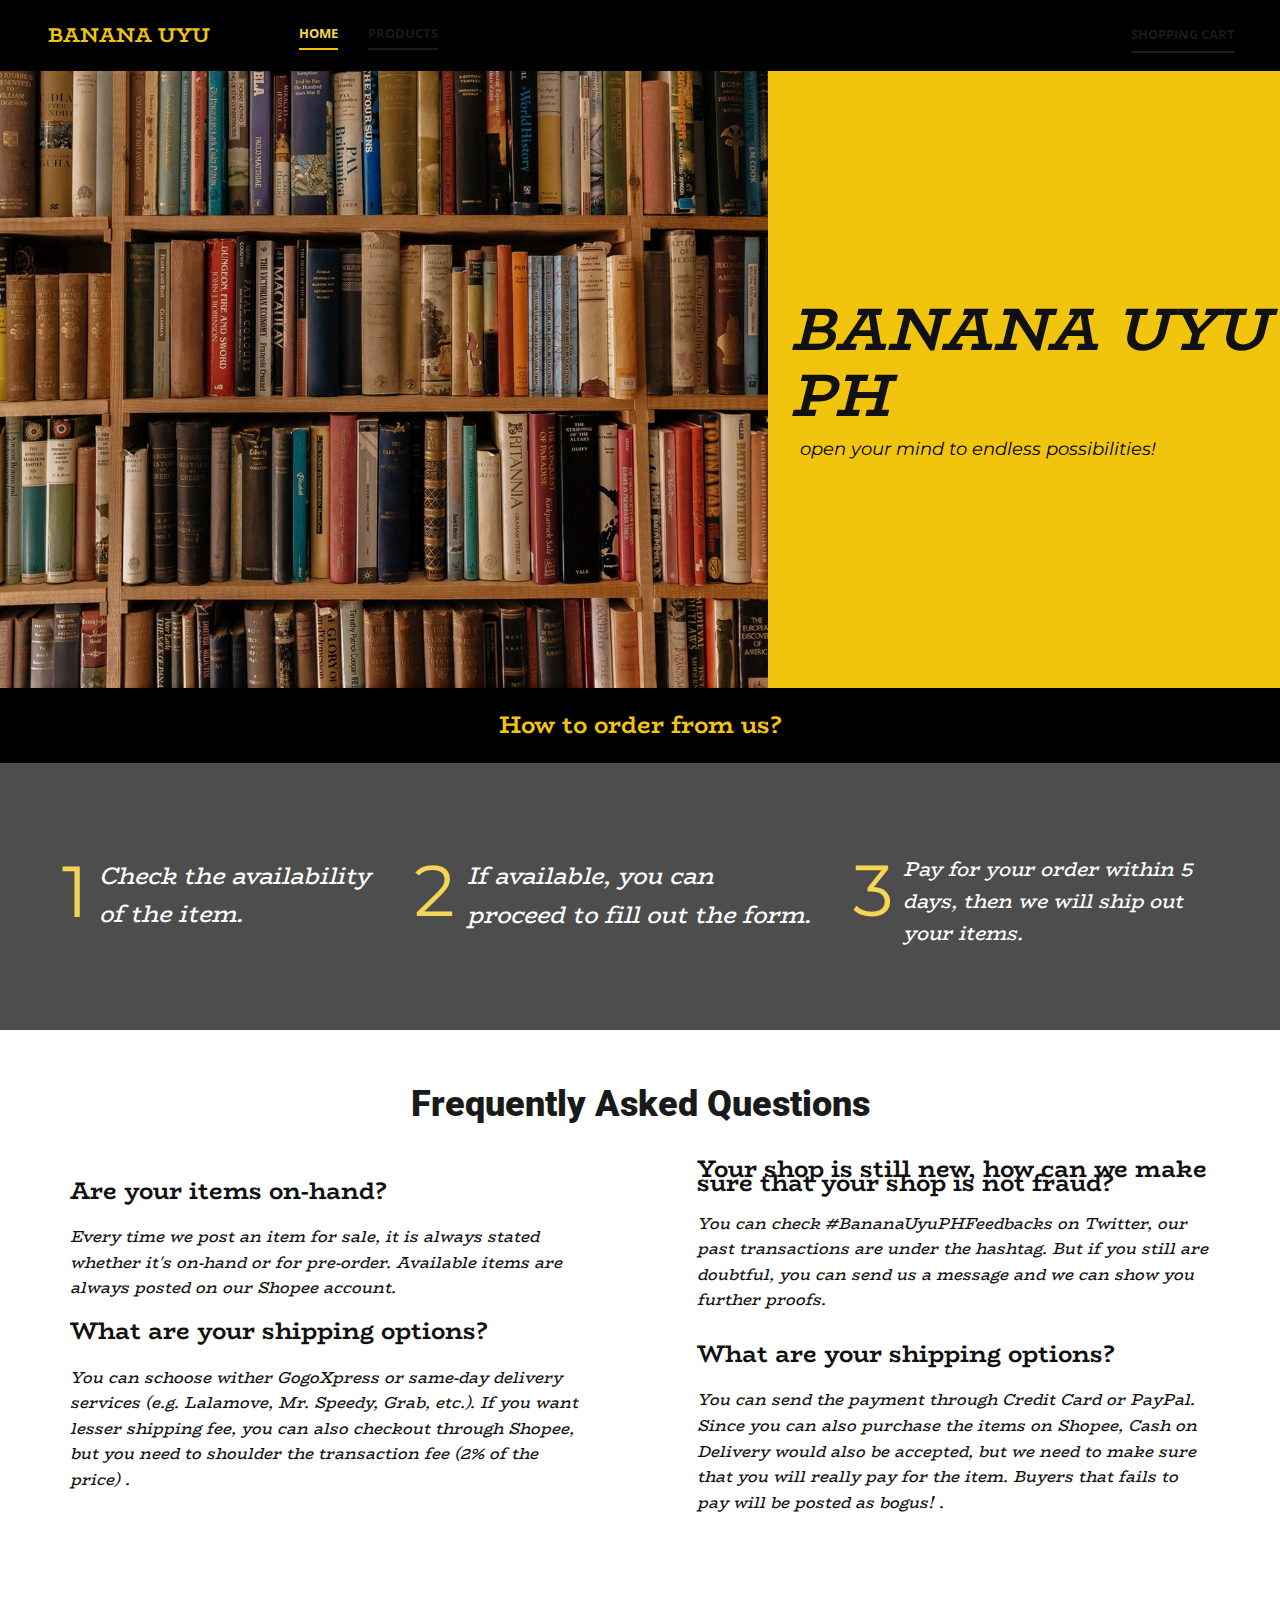
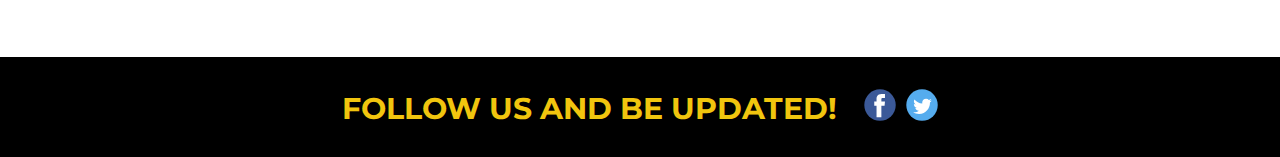
<file: index.html>
<html style="font-size: 16px;">
  <head>
    <meta name="viewport" content="width=device-width, initial-scale=1.0">
    <meta charset="utf-8">
    <meta name="keywords" content="hallyu goods within your reach!">
    <meta name="description" content="">
    <title>Home</title>
    <link rel="stylesheet" href="banana.css" media="screen">
<link rel="stylesheet" href="Home.css" media="screen">
    <script class="u-script" type="text/javascript" src="uyu.js" defer=""></script>
    <script class="u-script" type="text/javascript" src="banana.js" defer=""></script>
    <link id="u-theme-google-font" rel="stylesheet" href="https://fonts.googleapis.com/css?family=Roboto:100,100i,300,300i,400,400i,500,500i,700,700i,900,900i|Open+Sans:300,300i,400,400i,500,500i,600,600i,700,700i,800,800i">
    <link id="u-page-google-font" rel="stylesheet" href="https://fonts.googleapis.com/css?family=Montserrat:100,100i,200,200i,300,300i,400,400i,500,500i,600,600i,700,700i,800,800i,900,900i|BioRhyme:200,300,400,700,800">

    <script type="application/ld+json">{
		"@context": "http://schema.org",
		"@type": "Organization",
		"name": "",
		"sameAs": [
				"https://twitter.com/bananauyuph"
		]
}</script>
    <meta name="theme-color" content="#478ac9">
    <meta name="twitter:site" content="@">
    <meta name="twitter:card" content="summary_large_image">
    <meta name="twitter:title" content="Home">
    <meta name="twitter:description" content="">
    <meta property="og:title" content="Home">
    <meta property="og:type" content="website">
  </head>
  <body data-home-page="Home.html" data-home-page-title="Home" class="u-body u-xl-mode"><header class="u-black u-clearfix u-header u-header" id="sec-e6f8"><div class="u-clearfix u-sheet u-valign-middle u-sheet-1">
        <nav class="u-menu u-menu-dropdown u-offcanvas u-menu-1">
          <div class="menu-collapse" style="font-size: 0.8125rem; letter-spacing: 0px; font-weight: 700; text-transform: uppercase;">
            <a class="u-button-style u-custom-active-border-color u-custom-border u-custom-border-color u-custom-borders u-custom-hover-border-color u-custom-left-right-menu-spacing u-custom-padding-bottom u-custom-text-active-color u-custom-text-color u-custom-text-hover-color u-custom-top-bottom-menu-spacing u-nav-link u-text-active-palette-1-base u-text-hover-palette-2-base" href="#">
</g></svg>
            </a>
          </div>
          <div class="u-custom-menu u-nav-container">
            <ul class="u-nav u-spacing-30 u-unstyled u-nav-1"><li class="u-nav-item"><a class="u-border-2 u-border-active-palette-3-base u-border-grey-90 u-border-hover-palette-1-base u-border-no-left u-border-no-right u-border-no-top u-button-style u-nav-link u-text-active-palette-3-light-1 u-text-grey-90 u-text-hover-palette-3-light-2" href="Home.html" style="padding: 8px 0px;">Home</a>
</li><li class="u-nav-item"><a class="u-border-2 u-border-active-palette-3-base u-border-grey-90 u-border-hover-palette-1-base u-border-no-left u-border-no-right u-border-no-top u-button-style u-nav-link u-text-active-palette-3-light-1 u-text-grey-90 u-text-hover-palette-3-light-2" href="Products.html" style="padding: 8px 0px;">Products</a>
</li></ul>
          </div>
          <div class="u-custom-menu u-nav-container-collapse">
            <div class="u-black u-container-style u-inner-container-layout u-opacity u-opacity-95 u-sidenav">
              <div class="u-inner-container-layout u-sidenav-overflow">
                <div class="u-menu-close"></div>
                <ul class="u-align-center u-nav u-popupmenu-items u-unstyled u-nav-2"><li class="u-nav-item"><a class="u-button-style u-nav-link" href="Home.html">Home</a>
</li><li class="u-nav-item"><a class="u-button-style u-nav-link" href="Products.html">Products</a>
</li></ul>
              </div>
            </div>
            <div class="u-black u-menu-overlay u-opacity u-opacity-70"></div>
          </div>
        </nav>
        <p class="u-custom-font u-text u-text-palette-3-base u-text-1">BANANA UYU</p>
        <nav class="u-menu u-menu-dropdown u-offcanvas u-menu-2">
          <div class="menu-collapse" style="font-size: 0.8125rem; letter-spacing: 0px; font-weight: 700; text-transform: uppercase;">
            <a class="u-button-style u-custom-active-border-color u-custom-border u-custom-border-color u-custom-borders u-custom-hover-border-color u-custom-left-right-menu-spacing u-custom-padding-bottom u-custom-text-active-color u-custom-text-color u-custom-text-hover-color u-custom-top-bottom-menu-spacing u-nav-link u-text-active-palette-1-base u-text-hover-palette-2-base" href="#">
</g></svg>
            </a>
          </div>
          <div class="u-custom-menu u-nav-container">
            <ul class="u-nav u-spacing-30 u-unstyled u-nav-3"><li class="u-nav-item"><a class="u-border-2 u-border-active-palette-3-base u-border-grey-90 u-border-hover-palette-1-base u-border-no-left u-border-no-right u-border-no-top u-button-style u-nav-link u-text-active-palette-3-light-1 u-text-grey-90 u-text-hover-palette-3-light-2" href="Shopping-Cart.html" style="padding: 10px 0px;">Shopping Cart</a>
</li></ul>
          </div>
          <div class="u-custom-menu u-nav-container-collapse">
            <div class="u-black u-container-style u-inner-container-layout u-opacity u-opacity-95 u-sidenav">
              <div class="u-inner-container-layout u-sidenav-overflow">
                <div class="u-menu-close"></div>
                <ul class="u-align-center u-nav u-popupmenu-items u-unstyled u-nav-4"><li class="u-nav-item"><a class="u-button-style u-nav-link" href="Shopping-Cart.html">Shopping Cart</a>
</li></ul>
              </div>
            </div>
            <div class="u-black u-menu-overlay u-opacity u-opacity-70"></div>
          </div>
        </nav>
      </div></header>
    <section class="u-align-center u-clearfix u-section-1" id="sec-288e">
      <div class="u-clearfix u-expanded-width u-gutter-0 u-layout-wrap u-layout-wrap-1">
        <div class="u-layout" style="">
          <div class="u-layout-row" style="">
            <div class="u-align-left u-container-style u-image u-layout-cell u-left-cell u-size-36 u-size-xs-60 u-image-1" src="" data-image-width="1919" data-image-height="1079">
              <div class="u-container-layout u-valign-middle u-container-layout-1" src=""></div>
            </div>
            <div class="u-align-left u-container-style u-layout-cell u-palette-3-base u-right-cell u-size-24 u-size-xs-60 u-layout-cell-2">
              <div class="u-container-layout u-valign-middle u-container-layout-2">
                <h2 class="u-custom-font u-text u-text-1">BANANA UYU ​PH</h2>
                <p class="u-custom-font u-font-montserrat u-text u-text-black u-text-2">open your mind to endless possibilities!</p>
              </div>
            </div>
          </div>
        </div>
      </div>
    </section>
    <section class="u-align-center u-black u-clearfix u-section-2" id="sec-214f">
      <div class="u-clearfix u-sheet u-valign-middle u-sheet-1">
        <h1 class="u-custom-font u-text u-text-palette-3-base u-text-1">How to order from us?</h1>
      </div>
    </section>
    <section class="u-clearfix u-grey-70 u-section-3" id="sec-be99">
      <div class="u-clearfix u-sheet u-sheet-1">
        <p class="u-custom-font u-font-montserrat u-text u-text-palette-3-light-1 u-text-1">3</p>
        <p class="u-custom-font u-font-montserrat u-text u-text-palette-3-light-1 u-text-2">2 </p>
        <p class="u-custom-font u-font-montserrat u-text u-text-palette-3-light-1 u-text-3">1 </p>
        <p class="u-custom-font u-text u-text-4"> Pay for your order within 5 days, then we will ship out your items.</p>
        <p class="u-custom-font u-text u-text-5">Check th​e availability of the item.</p>
        <p class="u-custom-font u-text u-text-6"> If available, you can proceed to fill out the form.</p>
      </div>
    </section>
    <section class="u-align-left u-clearfix u-section-4" id="sec-f147">
      <div class="u-clearfix u-sheet u-sheet-1">
        <h1 class="u-text u-text-default u-text-grey-90 u-text-1">Frequently Asked Questions</h1>
        <div class="fr-view u-clearfix u-rich-text u-text u-text-2">
          <h1>
            <span class="u-custom-font" style="font-family: BioRhyme; font-size: 1.5rem; font-weight: 700;">Are your items on-hand?</span>
          </h1>
          <p>
            <span class="u-custom-font" style="font-family: BioRhyme; font-style: italic;">Every time we post an item for sale, it is always stated whether it's on-hand or for pre-order. Available items are always posted on our Shopee account.&nbsp;</span>
          </p>
        </div>
        <div class="fr-view u-clearfix u-rich-text u-text u-text-3">
          <h1 style="line-height: 0.6;">
            <span class="u-custom-font" style="font-family: BioRhyme; font-size: 1.5rem; font-weight: 700;">Your shop is still new, how can we make sure that your shop is not fraud?</span>
          </h1>
          <p>
            <span class="u-custom-font" style="font-family: BioRhyme; font-style: italic;">You can check #BananaUyuPHFeedbacks on Twitter, our past transactions are under the hashtag. But if you still are doubtful, you can send us a message and we can show you further proofs.</span>
          </p>
        </div>
        <div class="fr-view u-clearfix u-rich-text u-text u-text-4">
          <h1>
            <span class="u-custom-font" style="font-family: BioRhyme; font-size: 1.5rem; font-weight: 700;">What are your shipping options?</span>
          </h1>
          <p>
            <span class="u-custom-font" style="font-family: BioRhyme; font-style: italic;">You can send the payment through Credit Card or PayPal. Since you can also purchase the items on Shopee, Cash on Delivery would also be accepted, but we need to make sure that you will really pay for the item. Buyers that fails to pay will be posted as bogus! .</span>
          </p>
        </div>
        <div class="fr-view u-clearfix u-rich-text u-text u-text-5">
          <h1>
            <span class="u-custom-font" style="font-family: BioRhyme; font-size: 1.5rem; font-weight: 700;">What are your shipping options?</span>
          </h1>
          <p>
            <span class="u-custom-font" style="font-family: BioRhyme; font-style: italic;">You can schoose wither GogoXpress or same-day delivery services (e.g. Lalamove, Mr. Speedy, Grab, etc.). If you want lesser shipping fee, you can also checkout through Shopee, but you need to shoulder the transaction fee (2% of the price) .</span>
          </p>
        </div>
      </div>
    </section>
    
    
    <footer class="u-black u-clearfix u-footer" id="sec-2688"><div class="u-clearfix u-sheet u-sheet-1">
        <div class="u-social-icons u-spacing-10 u-social-icons-1">
          <a class="u-social-url" title="facebook" target="_blank" href="https://www.facebook.com/bananauyuph"><span class="u-icon u-social-facebook u-social-icon u-icon-1"><svg class="u-svg-link" preserveAspectRatio="xMidYMin slice" viewBox="0 0 112 112" style=""><use xmlns:xlink="http://www.w3.org/1999/xlink" xlink:href="#svg-d3ec"></use></svg><svg class="u-svg-content" viewBox="0 0 112 112" x="0" y="0" id="svg-d3ec"><circle fill="currentColor" cx="56.1" cy="56.1" r="55"></circle><path fill="#FFFFFF" d="M73.5,31.6h-9.1c-1.4,0-3.6,0.8-3.6,3.9v8.5h12.6L72,58.3H60.8v40.8H43.9V58.3h-8V43.9h8v-9.2
            c0-6.7,3.1-17,17-17h12.5v13.9H73.5z"></path></svg></span>
          </a>
          <a class="u-social-url" title="twitter" target="_blank" href="https://twitter.com/bananauyuph"><span class="u-icon u-social-icon u-social-twitter u-icon-2"><svg class="u-svg-link" preserveAspectRatio="xMidYMin slice" viewBox="0 0 112 112" style=""><use xmlns:xlink="http://www.w3.org/1999/xlink" xlink:href="#svg-0ee8"></use></svg><svg class="u-svg-content" viewBox="0 0 112 112" x="0" y="0" id="svg-0ee8"><circle fill="currentColor" class="st0" cx="56.1" cy="56.1" r="55"></circle><path fill="#FFFFFF" d="M83.8,47.3c0,0.6,0,1.2,0,1.7c0,17.7-13.5,38.2-38.2,38.2C38,87.2,31,85,25,81.2c1,0.1,2.1,0.2,3.2,0.2
            c6.3,0,12.1-2.1,16.7-5.7c-5.9-0.1-10.8-4-12.5-9.3c0.8,0.2,1.7,0.2,2.5,0.2c1.2,0,2.4-0.2,3.5-0.5c-6.1-1.2-10.8-6.7-10.8-13.1
            c0-0.1,0-0.1,0-0.2c1.8,1,3.9,1.6,6.1,1.7c-3.6-2.4-6-6.5-6-11.2c0-2.5,0.7-4.8,1.8-6.7c6.6,8.1,16.5,13.5,27.6,14
            c-0.2-1-0.3-2-0.3-3.1c0-7.4,6-13.4,13.4-13.4c3.9,0,7.3,1.6,9.8,4.2c3.1-0.6,5.9-1.7,8.5-3.3c-1,3.1-3.1,5.8-5.9,7.4
            c2.7-0.3,5.3-1,7.7-2.1C88.7,43,86.4,45.4,83.8,47.3z"></path></svg></span>
          </a>
        </div>
        <h2 class="u-custom-font u-font-montserrat u-text u-text-default u-text-palette-3-base u-text-1">Follow us and be updated!</h2>
      </div></footer>

  </body>
</html>
</file>
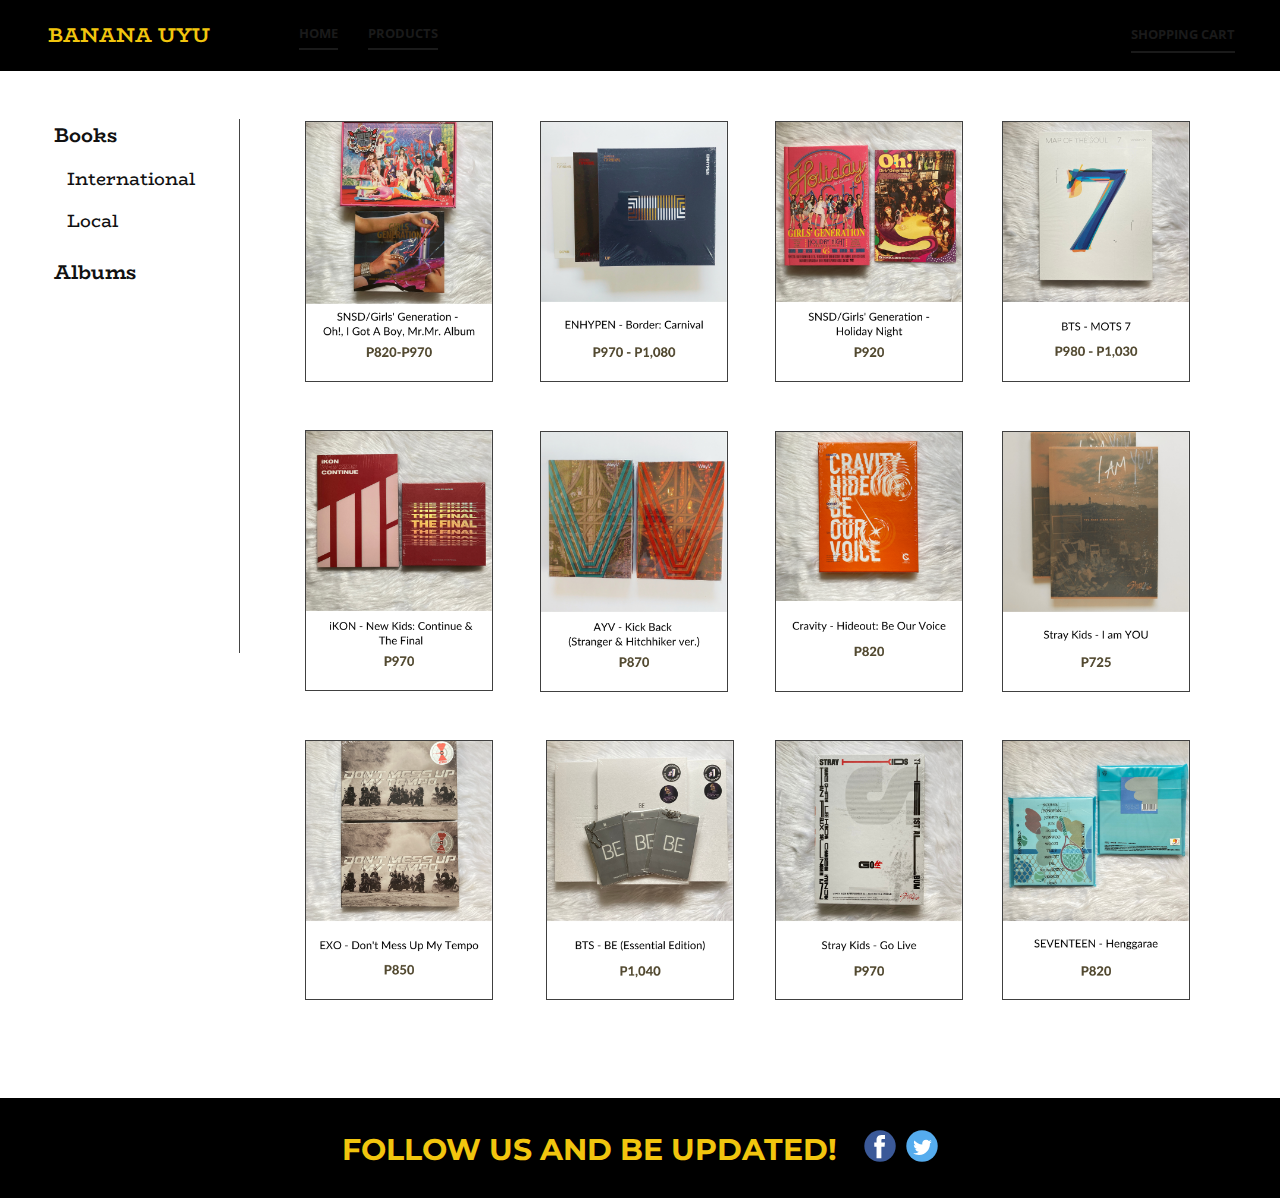
<file: Albums.html>
<html style="font-size: 16px;">
  <head>
    <meta name="viewport" content="width=device-width, initial-scale=1.0">
    <meta charset="utf-8">
    <meta name="keywords" content="Follow us and be updated!">
    <meta name="description" content="">
    <title>Albums</title>
    <link rel="stylesheet" href="banana.css" media="screen">
<link rel="stylesheet" href="Albums.css" media="screen">
    <script class="u-script" type="text/javascript" src="uyu.js" defer=""></script>
    <script class="u-script" type="text/javascript" src="banana.js" defer=""></script>
    <link id="u-theme-google-font" rel="stylesheet" href="https://fonts.googleapis.com/css?family=Roboto:100,100i,300,300i,400,400i,500,500i,700,700i,900,900i|Open+Sans:300,300i,400,400i,500,500i,600,600i,700,700i,800,800i">
    <link id="u-page-google-font" rel="stylesheet" href="https://fonts.googleapis.com/css?family=Montserrat:100,100i,200,200i,300,300i,400,400i,500,500i,600,600i,700,700i,800,800i,900,900i|BioRhyme:200,300,400,700,800">
  
    <script type="application/ld+json">{
		"@context": "http://schema.org",
		"@type": "Organization",
		"name": "",
		"sameAs": [
				"https://twitter.com/bananauyuph"
		]
}</script>
    <meta name="theme-color" content="#478ac9">
    <meta name="twitter:site" content="@">
    <meta name="twitter:card" content="summary_large_image">
    <meta name="twitter:title" content="Albums">
    <meta name="twitter:description" content="">
    <meta property="og:title" content="Albums">
    <meta property="og:type" content="website">
  </head>
  <body class="u-body u-xl-mode"><header class="u-black u-clearfix u-header u-header" id="sec-e6f8"><div class="u-clearfix u-sheet u-valign-middle u-sheet-1">
        <nav class="u-menu u-menu-dropdown u-offcanvas u-menu-1">
          <div class="menu-collapse" style="font-size: 0.8125rem; letter-spacing: 0px; font-weight: 700; text-transform: uppercase;">
            <a class="u-button-style u-custom-active-border-color u-custom-border u-custom-border-color u-custom-borders u-custom-hover-border-color u-custom-left-right-menu-spacing u-custom-padding-bottom u-custom-text-active-color u-custom-text-color u-custom-text-hover-color u-custom-top-bottom-menu-spacing u-nav-link u-text-active-palette-1-base u-text-hover-palette-2-base" href="#">
</g></svg>
            </a>
          </div>
          <div class="u-custom-menu u-nav-container">
            <ul class="u-nav u-spacing-30 u-unstyled u-nav-1"><li class="u-nav-item"><a class="u-border-2 u-border-active-palette-3-base u-border-grey-90 u-border-hover-palette-1-base u-border-no-left u-border-no-right u-border-no-top u-button-style u-nav-link u-text-active-palette-3-light-1 u-text-grey-90 u-text-hover-palette-3-light-2" href="Home.html" style="padding: 8px 0px;">Home</a>
</li><li class="u-nav-item"><a class="u-border-2 u-border-active-palette-3-base u-border-grey-90 u-border-hover-palette-1-base u-border-no-left u-border-no-right u-border-no-top u-button-style u-nav-link u-text-active-palette-3-light-1 u-text-grey-90 u-text-hover-palette-3-light-2" href="Products.html" style="padding: 8px 0px;">Products</a>
</li></ul>
          </div>
          <div class="u-custom-menu u-nav-container-collapse">
            <div class="u-black u-container-style u-inner-container-layout u-opacity u-opacity-95 u-sidenav">
              <div class="u-inner-container-layout u-sidenav-overflow">
                <div class="u-menu-close"></div>
                <ul class="u-align-center u-nav u-popupmenu-items u-unstyled u-nav-2"><li class="u-nav-item"><a class="u-button-style u-nav-link" href="Home.html">Home</a>
</li><li class="u-nav-item"><a class="u-button-style u-nav-link" href="Products.html">Products</a>
</li></ul>
              </div>
            </div>
            <div class="u-black u-menu-overlay u-opacity u-opacity-70"></div>
          </div>
        </nav>
        <p class="u-custom-font u-text u-text-palette-3-base u-text-1">BANANA UYU</p>
        <nav class="u-menu u-menu-dropdown u-offcanvas u-menu-2">
          <div class="menu-collapse" style="font-size: 0.8125rem; letter-spacing: 0px; font-weight: 700; text-transform: uppercase;">
            <a class="u-button-style u-custom-active-border-color u-custom-border u-custom-border-color u-custom-borders u-custom-hover-border-color u-custom-left-right-menu-spacing u-custom-padding-bottom u-custom-text-active-color u-custom-text-color u-custom-text-hover-color u-custom-top-bottom-menu-spacing u-nav-link u-text-active-palette-1-base u-text-hover-palette-2-base" href="#">
</g></svg>
            </a>
          </div>
          <div class="u-custom-menu u-nav-container">
            <ul class="u-nav u-spacing-30 u-unstyled u-nav-3"><li class="u-nav-item"><a class="u-border-2 u-border-active-palette-3-base u-border-grey-90 u-border-hover-palette-1-base u-border-no-left u-border-no-right u-border-no-top u-button-style u-nav-link u-text-active-palette-3-light-1 u-text-grey-90 u-text-hover-palette-3-light-2" href="Shopping-Cart.html" style="padding: 10px 0px;">Shopping Cart</a>
</li></ul>
          </div>
          <div class="u-custom-menu u-nav-container-collapse">
            <div class="u-black u-container-style u-inner-container-layout u-opacity u-opacity-95 u-sidenav">
              <div class="u-inner-container-layout u-sidenav-overflow">
                <div class="u-menu-close"></div>
                <ul class="u-align-center u-nav u-popupmenu-items u-unstyled u-nav-4"><li class="u-nav-item"><a class="u-button-style u-nav-link" href="Shopping-Cart.html">Shopping Cart</a>
</li></ul>
              </div>
            </div>
            <div class="u-black u-menu-overlay u-opacity u-opacity-70"></div>
          </div>
        </nav>
      </div></header>
    <section class="u-align-center u-clearfix u-section-1" id="sec-3310">
      <div class="u-align-left u-clearfix u-sheet u-sheet-1">
        <div class="u-border-1 u-border-grey-dark-1 u-line u-line-vertical u-line-1"></div>
        <p class="u-custom-font u-text u-text-black u-text-1">
          <a class="u-active-none u-border-none u-btn u-button-link u-button-style u-hover-none u-none u-text-body-color u-btn-1" href="Products.html" data-page-id="140915872">Books </a>
        </p>
        <p class="u-custom-font u-text u-text-2">
          <a class="u-active-none u-border-none u-btn u-button-link u-button-style u-hover-none u-none u-text-body-color u-btn-2" href="International.html" data-page-id="2782828443">International</a>
        </p>
        <p class="u-custom-font u-text u-text-black u-text-3">
          <a class="u-active-none u-border-none u-btn u-button-link u-button-style u-hover-none u-none u-text-body-color u-btn-3" href="Local.html" data-page-id="85427399">Local</a>
        </p>
        <p class="u-custom-font u-text u-text-black u-text-4">
          <a class="u-active-none u-border-none u-btn u-button-link u-button-style u-hover-none u-none u-text-body-color u-btn-4" href="Albums.html" data-page-id="1212815188">Albums</a>
        </p>
        <img class="u-border-1 u-border-grey-75 u-image u-image-default u-image-1" src="images/11.png" alt="" data-image-width="626" data-image-height="957">
        <img class="u-border-1 u-border-grey-75 u-image u-image-default u-image-2" src="images/13.png" alt="" data-image-width="626" data-image-height="957">
        <img class="u-border-1 u-border-grey-75 u-image u-image-default u-image-3" src="images/10.png" alt="" data-image-width="626" data-image-height="957">
        <img class="u-border-1 u-border-grey-75 u-image u-image-default u-image-4" src="images/4.png" alt="" data-image-width="626" data-image-height="957">
        <img class="u-border-1 u-border-grey-75 u-image u-image-default u-image-5" src="images/5.png" alt="" data-image-width="626" data-image-height="957">
        <img class="u-border-1 u-border-grey-75 u-image u-image-default u-image-6" src="images/8.png" alt="" data-image-width="626" data-image-height="957">
        <img class="u-border-1 u-border-grey-75 u-image u-image-default u-image-7" src="images/1.png" alt="" data-image-width="626" data-image-height="957">
        <img class="u-border-1 u-border-grey-75 u-image u-image-default u-image-8" src="images/6.png" alt="" data-image-width="626" data-image-height="957">
        <img class="u-border-1 u-border-grey-75 u-image u-image-default u-image-9" src="images/3.png" alt="" data-image-width="626" data-image-height="957">
        <img class="u-border-1 u-border-grey-75 u-image u-image-default u-image-10" src="images/9.png" alt="" data-image-width="626" data-image-height="957">
        <img class="u-border-1 u-border-grey-75 u-image u-image-default u-image-11" src="images/2.png" alt="" data-image-width="626" data-image-height="957">
        <img class="u-border-1 u-border-grey-75 u-image u-image-default u-image-12" src="images/12.png" alt="" data-image-width="626" data-image-height="957">
      </div>
    </section>
    
    
    <footer class="u-black u-clearfix u-footer" id="sec-2688"><div class="u-clearfix u-sheet u-sheet-1">
        <div class="u-social-icons u-spacing-10 u-social-icons-1">
          <a class="u-social-url" title="facebook" target="_blank" href="https://www.facebook.com/bananauyuph"><span class="u-icon u-social-facebook u-social-icon u-icon-1"><svg class="u-svg-link" preserveAspectRatio="xMidYMin slice" viewBox="0 0 112 112" style=""><use xmlns:xlink="http://www.w3.org/1999/xlink" xlink:href="#svg-d3ec"></use></svg><svg class="u-svg-content" viewBox="0 0 112 112" x="0" y="0" id="svg-d3ec"><circle fill="currentColor" cx="56.1" cy="56.1" r="55"></circle><path fill="#FFFFFF" d="M73.5,31.6h-9.1c-1.4,0-3.6,0.8-3.6,3.9v8.5h12.6L72,58.3H60.8v40.8H43.9V58.3h-8V43.9h8v-9.2
            c0-6.7,3.1-17,17-17h12.5v13.9H73.5z"></path></svg></span>
          </a>
          <a class="u-social-url" title="twitter" target="_blank" href="https://twitter.com/bananauyuph"><span class="u-icon u-social-icon u-social-twitter u-icon-2"><svg class="u-svg-link" preserveAspectRatio="xMidYMin slice" viewBox="0 0 112 112" style=""><use xmlns:xlink="http://www.w3.org/1999/xlink" xlink:href="#svg-0ee8"></use></svg><svg class="u-svg-content" viewBox="0 0 112 112" x="0" y="0" id="svg-0ee8"><circle fill="currentColor" class="st0" cx="56.1" cy="56.1" r="55"></circle><path fill="#FFFFFF" d="M83.8,47.3c0,0.6,0,1.2,0,1.7c0,17.7-13.5,38.2-38.2,38.2C38,87.2,31,85,25,81.2c1,0.1,2.1,0.2,3.2,0.2
            c6.3,0,12.1-2.1,16.7-5.7c-5.9-0.1-10.8-4-12.5-9.3c0.8,0.2,1.7,0.2,2.5,0.2c1.2,0,2.4-0.2,3.5-0.5c-6.1-1.2-10.8-6.7-10.8-13.1
            c0-0.1,0-0.1,0-0.2c1.8,1,3.9,1.6,6.1,1.7c-3.6-2.4-6-6.5-6-11.2c0-2.5,0.7-4.8,1.8-6.7c6.6,8.1,16.5,13.5,27.6,14
            c-0.2-1-0.3-2-0.3-3.1c0-7.4,6-13.4,13.4-13.4c3.9,0,7.3,1.6,9.8,4.2c3.1-0.6,5.9-1.7,8.5-3.3c-1,3.1-3.1,5.8-5.9,7.4
            c2.7-0.3,5.3-1,7.7-2.1C88.7,43,86.4,45.4,83.8,47.3z"></path></svg></span>
          </a>
        </div>
        <h2 class="u-custom-font u-font-montserrat u-text u-text-default u-text-palette-3-base u-text-1">Follow us and be updated!</h2>
      </div></footer>

  </body>
</html>
</file>
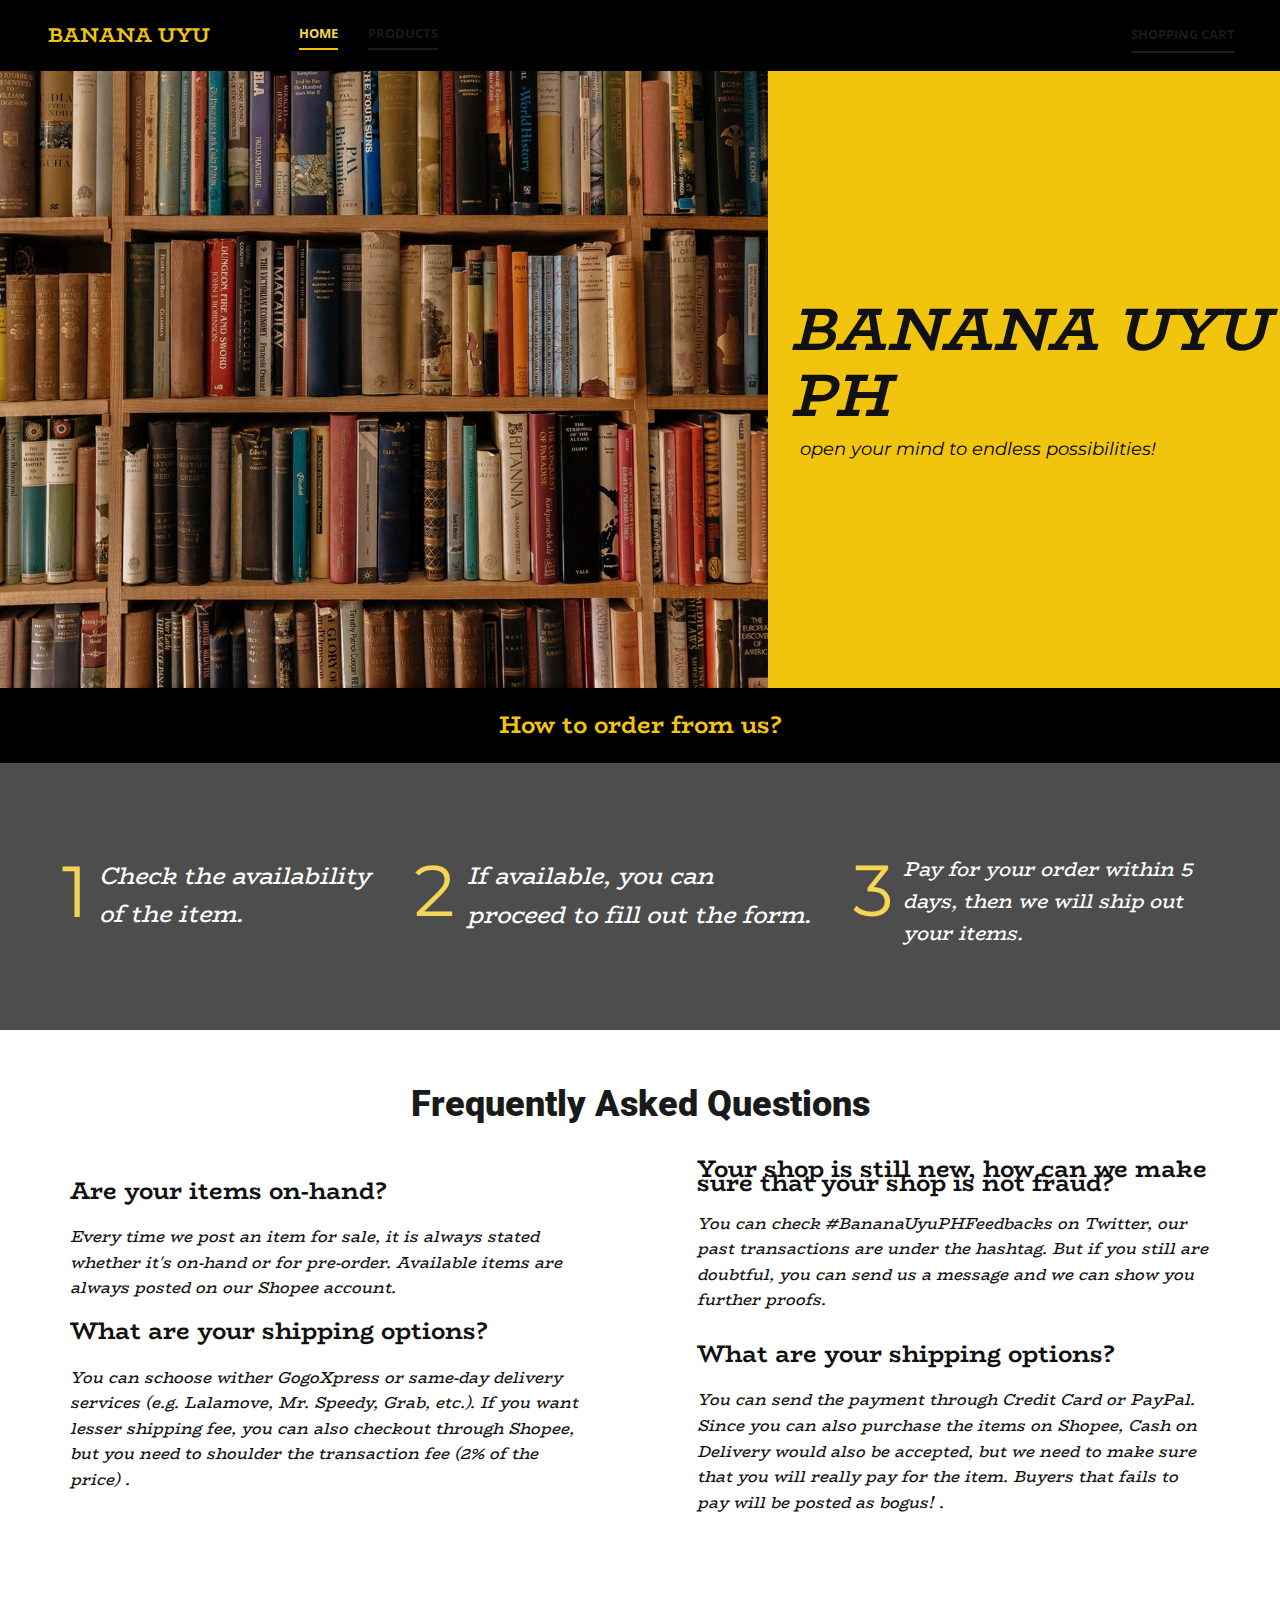
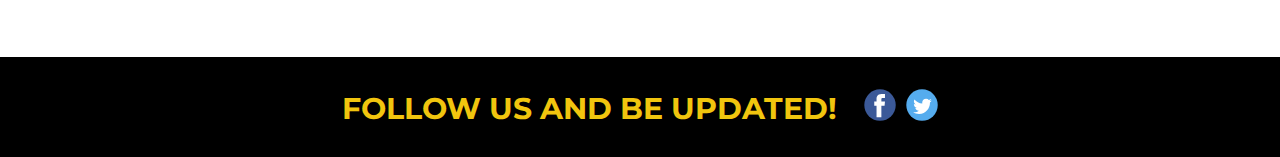
<file: Home.html>
<html style="font-size: 16px;">
  <head>
    <meta name="viewport" content="width=device-width, initial-scale=1.0">
    <meta charset="utf-8">
    <meta name="keywords" content="hallyu goods within your reach!">
    <meta name="description" content="">
    <title>Home</title>
    <link rel="stylesheet" href="banana.css" media="screen">
<link rel="stylesheet" href="Home.css" media="screen">
    <script class="u-script" type="text/javascript" src="uyu.js" defer=""></script>
    <script class="u-script" type="text/javascript" src="banana.js" defer=""></script>
    <link id="u-theme-google-font" rel="stylesheet" href="https://fonts.googleapis.com/css?family=Roboto:100,100i,300,300i,400,400i,500,500i,700,700i,900,900i|Open+Sans:300,300i,400,400i,500,500i,600,600i,700,700i,800,800i">
    <link id="u-page-google-font" rel="stylesheet" href="https://fonts.googleapis.com/css?family=Montserrat:100,100i,200,200i,300,300i,400,400i,500,500i,600,600i,700,700i,800,800i,900,900i|BioRhyme:200,300,400,700,800">

    <script type="application/ld+json">{
		"@context": "http://schema.org",
		"@type": "Organization",
		"name": "",
		"sameAs": [
				"https://twitter.com/bananauyuph"
		]
}</script>
    <meta name="theme-color" content="#478ac9">
    <meta name="twitter:site" content="@">
    <meta name="twitter:card" content="summary_large_image">
    <meta name="twitter:title" content="Home">
    <meta name="twitter:description" content="">
    <meta property="og:title" content="Home">
    <meta property="og:type" content="website">
  </head>
  <body class="u-body u-xl-mode"><header class="u-black u-clearfix u-header u-header" id="sec-e6f8"><div class="u-clearfix u-sheet u-valign-middle u-sheet-1">
        <nav class="u-menu u-menu-dropdown u-offcanvas u-menu-1">
          <div class="menu-collapse" style="font-size: 0.8125rem; letter-spacing: 0px; font-weight: 700; text-transform: uppercase;">
            <a class="u-button-style u-custom-active-border-color u-custom-border u-custom-border-color u-custom-borders u-custom-hover-border-color u-custom-left-right-menu-spacing u-custom-padding-bottom u-custom-text-active-color u-custom-text-color u-custom-text-hover-color u-custom-top-bottom-menu-spacing u-nav-link u-text-active-palette-1-base u-text-hover-palette-2-base" href="#">
</g></svg>
            </a>
          </div>
          <div class="u-custom-menu u-nav-container">
            <ul class="u-nav u-spacing-30 u-unstyled u-nav-1"><li class="u-nav-item"><a class="u-border-2 u-border-active-palette-3-base u-border-grey-90 u-border-hover-palette-1-base u-border-no-left u-border-no-right u-border-no-top u-button-style u-nav-link u-text-active-palette-3-light-1 u-text-grey-90 u-text-hover-palette-3-light-2" href="Home.html" style="padding: 8px 0px;">Home</a>
</li><li class="u-nav-item"><a class="u-border-2 u-border-active-palette-3-base u-border-grey-90 u-border-hover-palette-1-base u-border-no-left u-border-no-right u-border-no-top u-button-style u-nav-link u-text-active-palette-3-light-1 u-text-grey-90 u-text-hover-palette-3-light-2" href="Products.html" style="padding: 8px 0px;">Products</a>
</li></ul>
          </div>
          <div class="u-custom-menu u-nav-container-collapse">
            <div class="u-black u-container-style u-inner-container-layout u-opacity u-opacity-95 u-sidenav">
              <div class="u-inner-container-layout u-sidenav-overflow">
                <div class="u-menu-close"></div>
                <ul class="u-align-center u-nav u-popupmenu-items u-unstyled u-nav-2"><li class="u-nav-item"><a class="u-button-style u-nav-link" href="Home.html">Home</a>
</li><li class="u-nav-item"><a class="u-button-style u-nav-link" href="Products.html">Products</a>
</li></ul>
              </div>
            </div>
            <div class="u-black u-menu-overlay u-opacity u-opacity-70"></div>
          </div>
        </nav>
        <p class="u-custom-font u-text u-text-palette-3-base u-text-1">BANANA UYU</p>
        <nav class="u-menu u-menu-dropdown u-offcanvas u-menu-2">
          <div class="menu-collapse" style="font-size: 0.8125rem; letter-spacing: 0px; font-weight: 700; text-transform: uppercase;">
            <a class="u-button-style u-custom-active-border-color u-custom-border u-custom-border-color u-custom-borders u-custom-hover-border-color u-custom-left-right-menu-spacing u-custom-padding-bottom u-custom-text-active-color u-custom-text-color u-custom-text-hover-color u-custom-top-bottom-menu-spacing u-nav-link u-text-active-palette-1-base u-text-hover-palette-2-base" href="#">
</g></svg>
            </a>
          </div>
          <div class="u-custom-menu u-nav-container">
            <ul class="u-nav u-spacing-30 u-unstyled u-nav-3"><li class="u-nav-item"><a class="u-border-2 u-border-active-palette-3-base u-border-grey-90 u-border-hover-palette-1-base u-border-no-left u-border-no-right u-border-no-top u-button-style u-nav-link u-text-active-palette-3-light-1 u-text-grey-90 u-text-hover-palette-3-light-2" href="Shopping-Cart.html" style="padding: 10px 0px;">Shopping Cart</a>
</li></ul>
          </div>
          <div class="u-custom-menu u-nav-container-collapse">
            <div class="u-black u-container-style u-inner-container-layout u-opacity u-opacity-95 u-sidenav">
              <div class="u-inner-container-layout u-sidenav-overflow">
                <div class="u-menu-close"></div>
                <ul class="u-align-center u-nav u-popupmenu-items u-unstyled u-nav-4"><li class="u-nav-item"><a class="u-button-style u-nav-link" href="Shopping-Cart.html">Shopping Cart</a>
</li></ul>
              </div>
            </div>
            <div class="u-black u-menu-overlay u-opacity u-opacity-70"></div>
          </div>
        </nav>
      </div></header>
    <section class="u-align-center u-clearfix u-section-1" id="sec-288e">
      <div class="u-clearfix u-expanded-width u-gutter-0 u-layout-wrap u-layout-wrap-1">
        <div class="u-layout" style="">
          <div class="u-layout-row" style="">
            <div class="u-align-left u-container-style u-image u-layout-cell u-left-cell u-size-36 u-size-xs-60 u-image-1" src="" data-image-width="1919" data-image-height="1079">
              <div class="u-container-layout u-valign-middle u-container-layout-1" src=""></div>
            </div>
            <div class="u-align-left u-container-style u-layout-cell u-palette-3-base u-right-cell u-size-24 u-size-xs-60 u-layout-cell-2">
              <div class="u-container-layout u-valign-middle u-container-layout-2">
                <h2 class="u-custom-font u-text u-text-1">BANANA UYU ​PH</h2>
                <p class="u-custom-font u-font-montserrat u-text u-text-black u-text-2">open your mind to endless possibilities!</p>
              </div>
            </div>
          </div>
        </div>
      </div>
    </section>
    <section class="u-align-center u-black u-clearfix u-section-2" id="sec-214f">
      <div class="u-clearfix u-sheet u-valign-middle u-sheet-1">
        <h1 class="u-custom-font u-text u-text-palette-3-base u-text-1">How to order from us?</h1>
      </div>
    </section>
    <section class="u-clearfix u-grey-70 u-section-3" id="sec-be99">
      <div class="u-clearfix u-sheet u-sheet-1">
        <p class="u-custom-font u-font-montserrat u-text u-text-palette-3-light-1 u-text-1">3</p>
        <p class="u-custom-font u-font-montserrat u-text u-text-palette-3-light-1 u-text-2">2 </p>
        <p class="u-custom-font u-font-montserrat u-text u-text-palette-3-light-1 u-text-3">1 </p>
        <p class="u-custom-font u-text u-text-4"> Pay for your order within 5 days, then we will ship out your items.</p>
        <p class="u-custom-font u-text u-text-5">Check th​e availability of the item.</p>
        <p class="u-custom-font u-text u-text-6"> If available, you can proceed to fill out the form.</p>
      </div>
    </section>
    <section class="u-align-left u-clearfix u-section-4" id="sec-f147">
      <div class="u-clearfix u-sheet u-sheet-1">
        <h1 class="u-text u-text-default u-text-grey-90 u-text-1">Frequently Asked Questions</h1>
        <div class="fr-view u-clearfix u-rich-text u-text u-text-2">
          <h1>
            <span class="u-custom-font" style="font-family: BioRhyme; font-size: 1.5rem; font-weight: 700;">Are your items on-hand?</span>
          </h1>
          <p>
            <span class="u-custom-font" style="font-family: BioRhyme; font-style: italic;">Every time we post an item for sale, it is always stated whether it's on-hand or for pre-order. Available items are always posted on our Shopee account.&nbsp;</span>
          </p>
        </div>
        <div class="fr-view u-clearfix u-rich-text u-text u-text-3">
          <h1 style="line-height: 0.6;">
            <span class="u-custom-font" style="font-family: BioRhyme; font-size: 1.5rem; font-weight: 700;">Your shop is still new, how can we make sure that your shop is not fraud?</span>
          </h1>
          <p>
            <span class="u-custom-font" style="font-family: BioRhyme; font-style: italic;">You can check #BananaUyuPHFeedbacks on Twitter, our past transactions are under the hashtag. But if you still are doubtful, you can send us a message and we can show you further proofs.</span>
          </p>
        </div>
        <div class="fr-view u-clearfix u-rich-text u-text u-text-4">
          <h1>
            <span class="u-custom-font" style="font-family: BioRhyme; font-size: 1.5rem; font-weight: 700;">What are your shipping options?</span>
          </h1>
          <p>
            <span class="u-custom-font" style="font-family: BioRhyme; font-style: italic;">You can send the payment through Credit Card or PayPal. Since you can also purchase the items on Shopee, Cash on Delivery would also be accepted, but we need to make sure that you will really pay for the item. Buyers that fails to pay will be posted as bogus! .</span>
          </p>
        </div>
        <div class="fr-view u-clearfix u-rich-text u-text u-text-5">
          <h1>
            <span class="u-custom-font" style="font-family: BioRhyme; font-size: 1.5rem; font-weight: 700;">What are your shipping options?</span>
          </h1>
          <p>
            <span class="u-custom-font" style="font-family: BioRhyme; font-style: italic;">You can schoose wither GogoXpress or same-day delivery services (e.g. Lalamove, Mr. Speedy, Grab, etc.). If you want lesser shipping fee, you can also checkout through Shopee, but you need to shoulder the transaction fee (2% of the price) .</span>
          </p>
        </div>
      </div>
    </section>
    
    
    <footer class="u-black u-clearfix u-footer" id="sec-2688"><div class="u-clearfix u-sheet u-sheet-1">
        <div class="u-social-icons u-spacing-10 u-social-icons-1">
          <a class="u-social-url" title="facebook" target="_blank" href="https://www.facebook.com/bananauyuph"><span class="u-icon u-social-facebook u-social-icon u-icon-1"><svg class="u-svg-link" preserveAspectRatio="xMidYMin slice" viewBox="0 0 112 112" style=""><use xmlns:xlink="http://www.w3.org/1999/xlink" xlink:href="#svg-d3ec"></use></svg><svg class="u-svg-content" viewBox="0 0 112 112" x="0" y="0" id="svg-d3ec"><circle fill="currentColor" cx="56.1" cy="56.1" r="55"></circle><path fill="#FFFFFF" d="M73.5,31.6h-9.1c-1.4,0-3.6,0.8-3.6,3.9v8.5h12.6L72,58.3H60.8v40.8H43.9V58.3h-8V43.9h8v-9.2
            c0-6.7,3.1-17,17-17h12.5v13.9H73.5z"></path></svg></span>
          </a>
          <a class="u-social-url" title="twitter" target="_blank" href="https://twitter.com/bananauyuph"><span class="u-icon u-social-icon u-social-twitter u-icon-2"><svg class="u-svg-link" preserveAspectRatio="xMidYMin slice" viewBox="0 0 112 112" style=""><use xmlns:xlink="http://www.w3.org/1999/xlink" xlink:href="#svg-0ee8"></use></svg><svg class="u-svg-content" viewBox="0 0 112 112" x="0" y="0" id="svg-0ee8"><circle fill="currentColor" class="st0" cx="56.1" cy="56.1" r="55"></circle><path fill="#FFFFFF" d="M83.8,47.3c0,0.6,0,1.2,0,1.7c0,17.7-13.5,38.2-38.2,38.2C38,87.2,31,85,25,81.2c1,0.1,2.1,0.2,3.2,0.2
            c6.3,0,12.1-2.1,16.7-5.7c-5.9-0.1-10.8-4-12.5-9.3c0.8,0.2,1.7,0.2,2.5,0.2c1.2,0,2.4-0.2,3.5-0.5c-6.1-1.2-10.8-6.7-10.8-13.1
            c0-0.1,0-0.1,0-0.2c1.8,1,3.9,1.6,6.1,1.7c-3.6-2.4-6-6.5-6-11.2c0-2.5,0.7-4.8,1.8-6.7c6.6,8.1,16.5,13.5,27.6,14
            c-0.2-1-0.3-2-0.3-3.1c0-7.4,6-13.4,13.4-13.4c3.9,0,7.3,1.6,9.8,4.2c3.1-0.6,5.9-1.7,8.5-3.3c-1,3.1-3.1,5.8-5.9,7.4
            c2.7-0.3,5.3-1,7.7-2.1C88.7,43,86.4,45.4,83.8,47.3z"></path></svg></span>
          </a>
        </div>
        <h2 class="u-custom-font u-font-montserrat u-text u-text-default u-text-palette-3-base u-text-1">Follow us and be updated!</h2>
      </div></footer>

  </body>
</html>
</file>
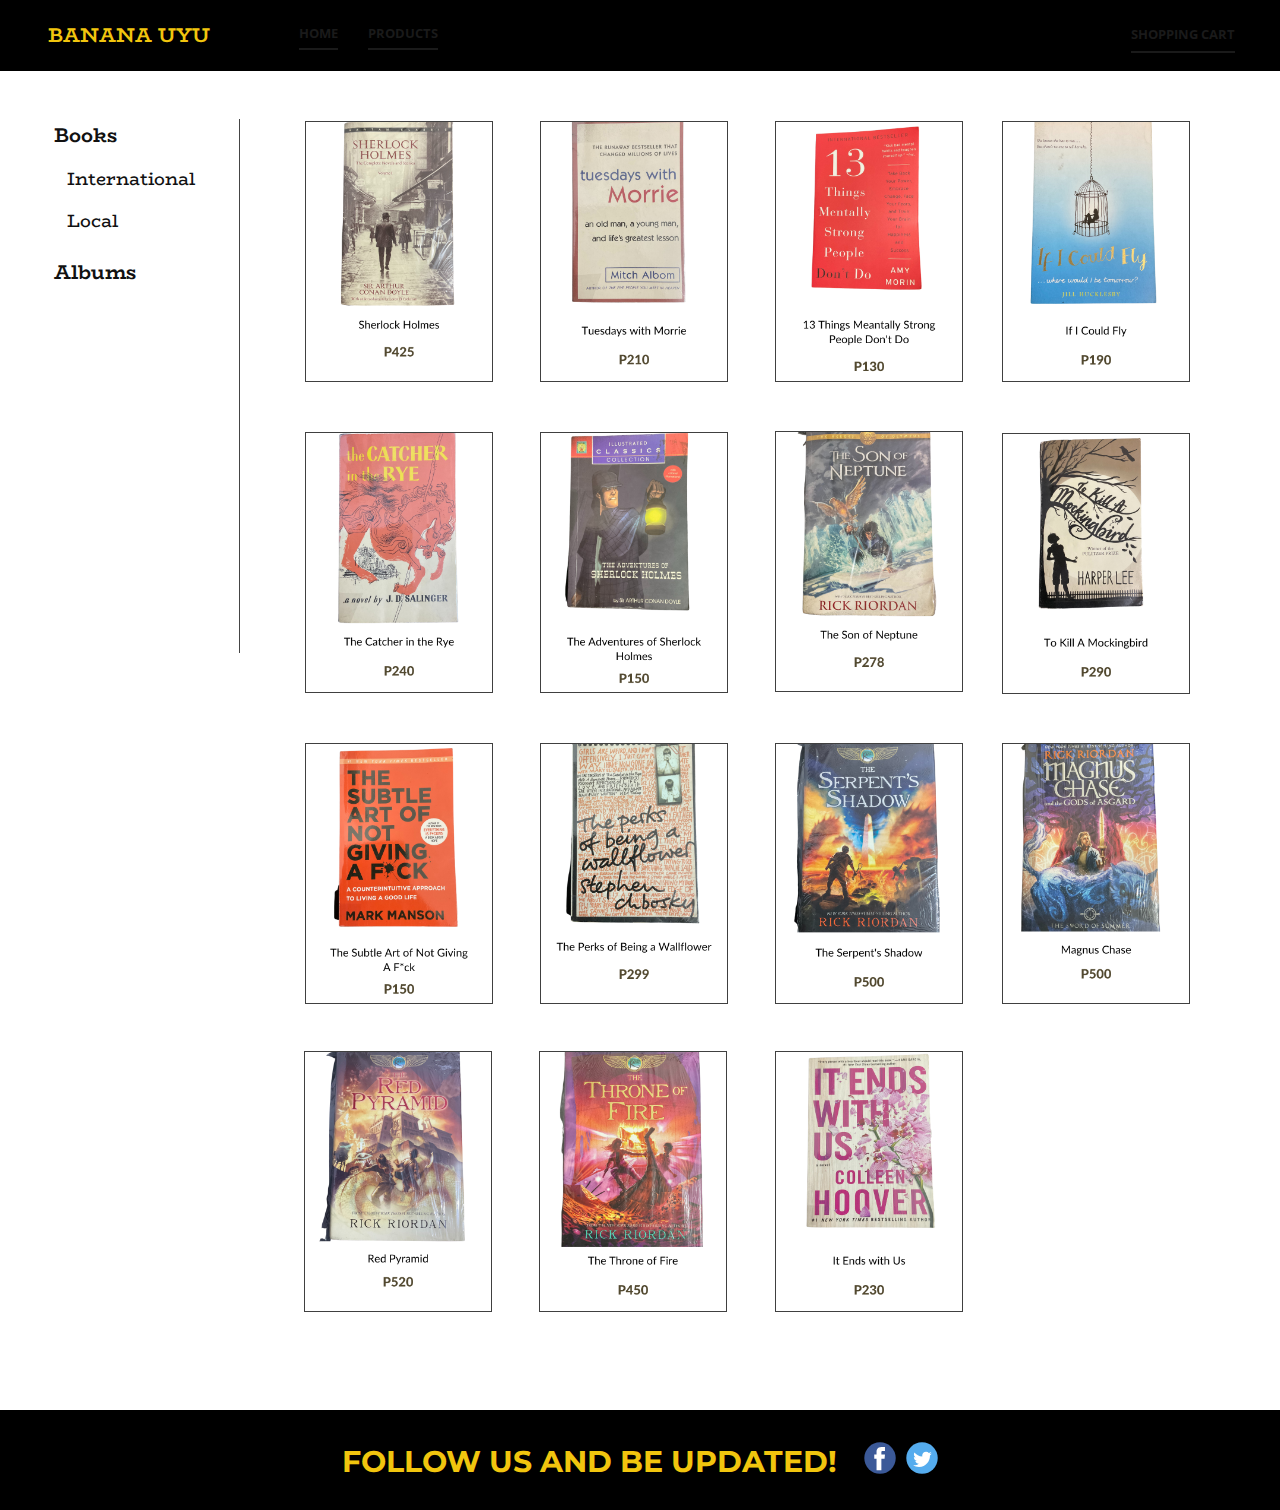
<file: International.html>
<html style="font-size: 16px;">
  <head>
    <meta name="viewport" content="width=device-width, initial-scale=1.0">
    <meta charset="utf-8">
    <meta name="keywords" content="Follow us and be updated!">
    <meta name="description" content="">
    <title>International</title>
    <link rel="stylesheet" href="banana.css" media="screen">
<link rel="stylesheet" href="International.css" media="screen">
    <script class="u-script" type="text/javascript" src="uyu.js" defer=""></script>
    <script class="u-script" type="text/javascript" src="banana.js" defer=""></script>
    <link id="u-theme-google-font" rel="stylesheet" href="https://fonts.googleapis.com/css?family=Roboto:100,100i,300,300i,400,400i,500,500i,700,700i,900,900i|Open+Sans:300,300i,400,400i,500,500i,600,600i,700,700i,800,800i">
    <link id="u-page-google-font" rel="stylesheet" href="https://fonts.googleapis.com/css?family=Montserrat:100,100i,200,200i,300,300i,400,400i,500,500i,600,600i,700,700i,800,800i,900,900i|BioRhyme:200,300,400,700,800">

    <script type="application/ld+json">{
		"@context": "http://schema.org",
		"@type": "Organization",
		"name": "",
		"sameAs": [
				"https://twitter.com/bananauyuph"
		]
}</script>
    <meta name="theme-color" content="#478ac9">
    <meta name="twitter:site" content="@">
    <meta name="twitter:card" content="summary_large_image">
    <meta name="twitter:title" content="International">
    <meta name="twitter:description" content="">
    <meta property="og:title" content="International">
    <meta property="og:type" content="website">
  </head>
  <body class="u-body u-xl-mode"><header class="u-black u-clearfix u-header u-header" id="sec-e6f8"><div class="u-clearfix u-sheet u-valign-middle u-sheet-1">
        <nav class="u-menu u-menu-dropdown u-offcanvas u-menu-1">
          <div class="menu-collapse" style="font-size: 0.8125rem; letter-spacing: 0px; font-weight: 700; text-transform: uppercase;">
            <a class="u-button-style u-custom-active-border-color u-custom-border u-custom-border-color u-custom-borders u-custom-hover-border-color u-custom-left-right-menu-spacing u-custom-padding-bottom u-custom-text-active-color u-custom-text-color u-custom-text-hover-color u-custom-top-bottom-menu-spacing u-nav-link u-text-active-palette-1-base u-text-hover-palette-2-base" href="#">
</g></svg>
            </a>
          </div>
          <div class="u-custom-menu u-nav-container">
            <ul class="u-nav u-spacing-30 u-unstyled u-nav-1"><li class="u-nav-item"><a class="u-border-2 u-border-active-palette-3-base u-border-grey-90 u-border-hover-palette-1-base u-border-no-left u-border-no-right u-border-no-top u-button-style u-nav-link u-text-active-palette-3-light-1 u-text-grey-90 u-text-hover-palette-3-light-2" href="Home.html" style="padding: 8px 0px;">Home</a>
</li><li class="u-nav-item"><a class="u-border-2 u-border-active-palette-3-base u-border-grey-90 u-border-hover-palette-1-base u-border-no-left u-border-no-right u-border-no-top u-button-style u-nav-link u-text-active-palette-3-light-1 u-text-grey-90 u-text-hover-palette-3-light-2" href="Products.html" style="padding: 8px 0px;">Products</a>
</li></ul>
          </div>
          <div class="u-custom-menu u-nav-container-collapse">
            <div class="u-black u-container-style u-inner-container-layout u-opacity u-opacity-95 u-sidenav">
              <div class="u-inner-container-layout u-sidenav-overflow">
                <div class="u-menu-close"></div>
                <ul class="u-align-center u-nav u-popupmenu-items u-unstyled u-nav-2"><li class="u-nav-item"><a class="u-button-style u-nav-link" href="Home.html">Home</a>
</li><li class="u-nav-item"><a class="u-button-style u-nav-link" href="Products.html">Products</a>
</li></ul>
              </div>
            </div>
            <div class="u-black u-menu-overlay u-opacity u-opacity-70"></div>
          </div>
        </nav>
        <p class="u-custom-font u-text u-text-palette-3-base u-text-1">BANANA UYU</p>
        <nav class="u-menu u-menu-dropdown u-offcanvas u-menu-2">
          <div class="menu-collapse" style="font-size: 0.8125rem; letter-spacing: 0px; font-weight: 700; text-transform: uppercase;">
            <a class="u-button-style u-custom-active-border-color u-custom-border u-custom-border-color u-custom-borders u-custom-hover-border-color u-custom-left-right-menu-spacing u-custom-padding-bottom u-custom-text-active-color u-custom-text-color u-custom-text-hover-color u-custom-top-bottom-menu-spacing u-nav-link u-text-active-palette-1-base u-text-hover-palette-2-base" href="#">
</g></svg>
            </a>
          </div>
          <div class="u-custom-menu u-nav-container">
            <ul class="u-nav u-spacing-30 u-unstyled u-nav-3"><li class="u-nav-item"><a class="u-border-2 u-border-active-palette-3-base u-border-grey-90 u-border-hover-palette-1-base u-border-no-left u-border-no-right u-border-no-top u-button-style u-nav-link u-text-active-palette-3-light-1 u-text-grey-90 u-text-hover-palette-3-light-2" href="Shopping-Cart.html" style="padding: 10px 0px;">Shopping Cart</a>
</li></ul>
          </div>
          <div class="u-custom-menu u-nav-container-collapse">
            <div class="u-black u-container-style u-inner-container-layout u-opacity u-opacity-95 u-sidenav">
              <div class="u-inner-container-layout u-sidenav-overflow">
                <div class="u-menu-close"></div>
                <ul class="u-align-center u-nav u-popupmenu-items u-unstyled u-nav-4"><li class="u-nav-item"><a class="u-button-style u-nav-link" href="Shopping-Cart.html">Shopping Cart</a>
</li></ul>
              </div>
            </div>
            <div class="u-black u-menu-overlay u-opacity u-opacity-70"></div>
          </div>
        </nav>
      </div></header>
    <section class="u-align-center u-clearfix u-section-1" id="sec-3310">
      <div class="u-align-left u-clearfix u-sheet u-sheet-1">
        <div class="u-border-1 u-border-grey-dark-1 u-line u-line-vertical u-line-1"></div>
        <p class="u-custom-font u-text u-text-1">
          <a class="u-active-none u-border-none u-btn u-button-link u-button-style u-hover-none u-none u-text-body-color u-btn-1" href="Products.html" data-page-id="140915872">Books </a>
        </p>
        <p class="u-custom-font u-text u-text-black u-text-2">
          <a class="u-active-none u-border-none u-btn u-button-link u-button-style u-hover-none u-none u-text-body-color u-btn-2" href="International.html" data-page-id="2782828443">International</a>
        </p>
        <p class="u-custom-font u-text u-text-black u-text-3">
          <a class="u-active-none u-border-none u-btn u-button-link u-button-style u-hover-none u-none u-text-body-color u-btn-3" href="Local.html" data-page-id="85427399">Local</a>
        </p>
        <p class="u-custom-font u-text u-text-black u-text-4">
          <a class="u-active-none u-border-none u-btn u-button-link u-button-style u-hover-none u-none u-text-body-color u-btn-4" href="Albums.html" data-page-id="1212815188">Albums</a>
        </p>
        <img class="u-border-1 u-border-grey-75 u-image u-image-default u-image-1" src="images/21.png" alt="" data-image-width="626" data-image-height="957">
        <img class="u-border-1 u-border-grey-75 u-image u-image-default u-image-2" src="images/26.png" alt="" data-image-width="626" data-image-height="957">
        <img class="u-border-1 u-border-grey-75 u-image u-image-default u-image-3" src="images/20.png" alt="" data-image-width="626" data-image-height="957">
        <img class="u-border-1 u-border-grey-75 u-image u-image-default u-image-4" src="images/33.png" alt="" data-image-width="626" data-image-height="957">
        <img class="u-border-1 u-border-grey-75 u-image u-image-default u-image-5" src="images/31.png" alt="" data-image-width="626" data-image-height="957">
        <img class="u-border-1 u-border-grey-75 u-image u-image-default u-image-6" src="images/30.png" alt="" data-image-width="626" data-image-height="957">
        <img class="u-border-1 u-border-grey-75 u-image u-image-default u-image-7" src="images/16.png" alt="" data-image-width="626" data-image-height="957">
        <img class="u-border-1 u-border-grey-75 u-image u-image-default u-image-8" src="images/36.png" alt="" data-image-width="626" data-image-height="957">
        <img class="u-border-1 u-border-grey-75 u-image u-image-default u-image-9" src="images/24.png" alt="" data-image-width="626" data-image-height="957">
        <img class="u-border-1 u-border-grey-75 u-image u-image-default u-image-10" src="images/19.png" alt="" data-image-width="626" data-image-height="957">
        <img class="u-border-1 u-border-grey-75 u-image u-image-default u-image-11" src="images/34.png" alt="" data-image-width="626" data-image-height="957">
        <img class="u-border-1 u-border-grey-75 u-image u-image-default u-image-12" src="images/23.png" alt="" data-image-width="626" data-image-height="957">
        <img class="u-border-1 u-border-grey-75 u-image u-image-default u-image-13" src="images/22.png" alt="" data-image-width="626" data-image-height="957">
        <img class="u-border-1 u-border-grey-75 u-image u-image-default u-image-14" src="images/29.png" alt="" data-image-width="626" data-image-height="957">
        <img class="u-border-1 u-border-grey-75 u-image u-image-default u-image-15" src="images/35.png" alt="" data-image-width="626" data-image-height="957">
      </div>
    </section>
    
    
    <footer class="u-black u-clearfix u-footer" id="sec-2688"><div class="u-clearfix u-sheet u-sheet-1">
        <div class="u-social-icons u-spacing-10 u-social-icons-1">
          <a class="u-social-url" title="facebook" target="_blank" href="https://www.facebook.com/bananauyuph"><span class="u-icon u-social-facebook u-social-icon u-icon-1"><svg class="u-svg-link" preserveAspectRatio="xMidYMin slice" viewBox="0 0 112 112" style=""><use xmlns:xlink="http://www.w3.org/1999/xlink" xlink:href="#svg-d3ec"></use></svg><svg class="u-svg-content" viewBox="0 0 112 112" x="0" y="0" id="svg-d3ec"><circle fill="currentColor" cx="56.1" cy="56.1" r="55"></circle><path fill="#FFFFFF" d="M73.5,31.6h-9.1c-1.4,0-3.6,0.8-3.6,3.9v8.5h12.6L72,58.3H60.8v40.8H43.9V58.3h-8V43.9h8v-9.2
            c0-6.7,3.1-17,17-17h12.5v13.9H73.5z"></path></svg></span>
          </a>
          <a class="u-social-url" title="twitter" target="_blank" href="https://twitter.com/bananauyuph"><span class="u-icon u-social-icon u-social-twitter u-icon-2"><svg class="u-svg-link" preserveAspectRatio="xMidYMin slice" viewBox="0 0 112 112" style=""><use xmlns:xlink="http://www.w3.org/1999/xlink" xlink:href="#svg-0ee8"></use></svg><svg class="u-svg-content" viewBox="0 0 112 112" x="0" y="0" id="svg-0ee8"><circle fill="currentColor" class="st0" cx="56.1" cy="56.1" r="55"></circle><path fill="#FFFFFF" d="M83.8,47.3c0,0.6,0,1.2,0,1.7c0,17.7-13.5,38.2-38.2,38.2C38,87.2,31,85,25,81.2c1,0.1,2.1,0.2,3.2,0.2
            c6.3,0,12.1-2.1,16.7-5.7c-5.9-0.1-10.8-4-12.5-9.3c0.8,0.2,1.7,0.2,2.5,0.2c1.2,0,2.4-0.2,3.5-0.5c-6.1-1.2-10.8-6.7-10.8-13.1
            c0-0.1,0-0.1,0-0.2c1.8,1,3.9,1.6,6.1,1.7c-3.6-2.4-6-6.5-6-11.2c0-2.5,0.7-4.8,1.8-6.7c6.6,8.1,16.5,13.5,27.6,14
            c-0.2-1-0.3-2-0.3-3.1c0-7.4,6-13.4,13.4-13.4c3.9,0,7.3,1.6,9.8,4.2c3.1-0.6,5.9-1.7,8.5-3.3c-1,3.1-3.1,5.8-5.9,7.4
            c2.7-0.3,5.3-1,7.7-2.1C88.7,43,86.4,45.4,83.8,47.3z"></path></svg></span>
          </a>
        </div>
        <h2 class="u-custom-font u-font-montserrat u-text u-text-default u-text-palette-3-base u-text-1">Follow us and be updated!</h2>
      </div></footer>

  </body>
</html>
</file>
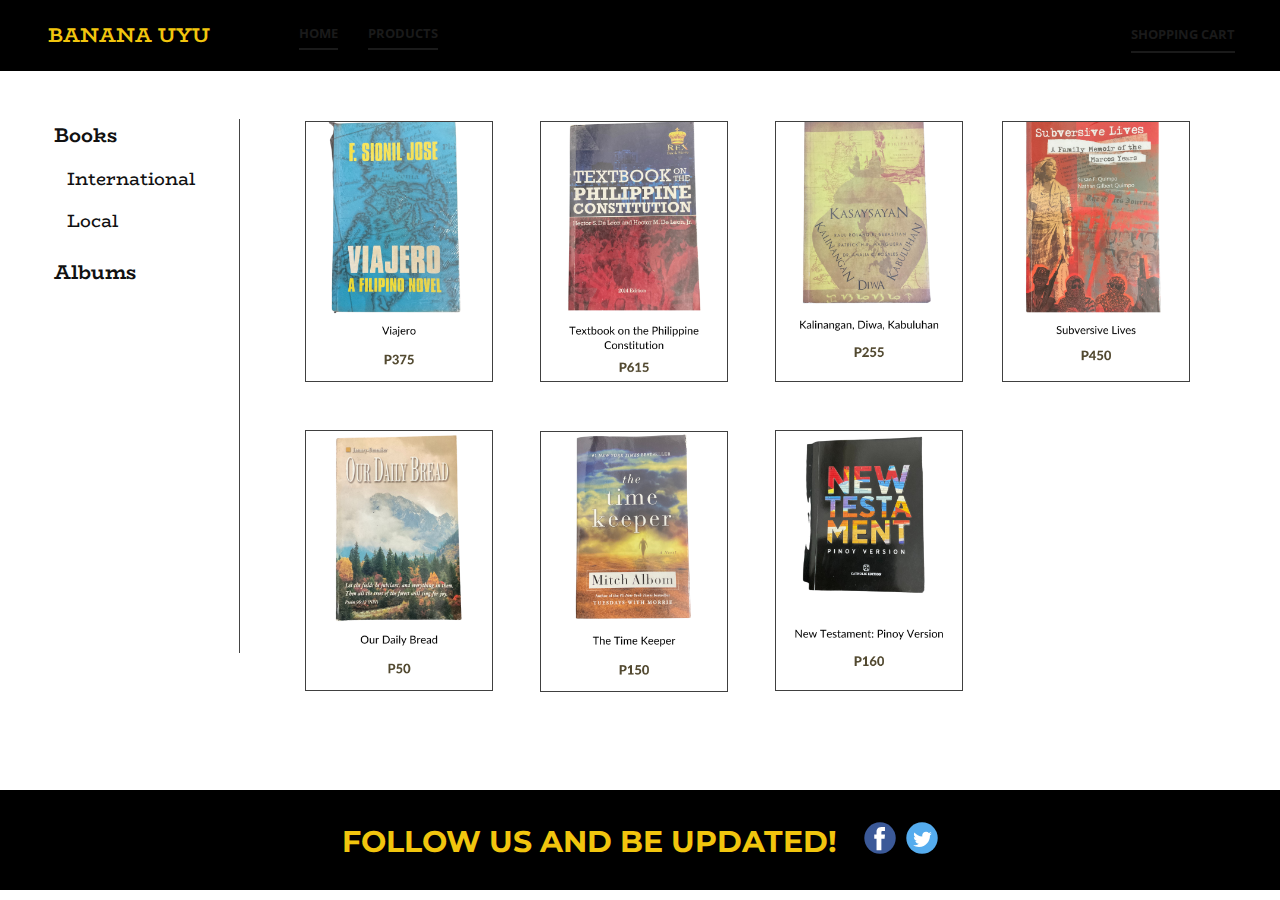
<file: Local.html>
<html style="font-size: 16px;">
  <head>
    <meta name="viewport" content="width=device-width, initial-scale=1.0">
    <meta charset="utf-8">
    <meta name="keywords" content="Follow us and be updated!">
    <meta name="description" content="">
    <title>Local</title>
    <link rel="stylesheet" href="banana.css" media="screen">
<link rel="stylesheet" href="Local.css" media="screen">
    <script class="u-script" type="text/javascript" src="uyu.js" defer=""></script>
    <script class="u-script" type="text/javascript" src="banana.js" defer=""></script>
    <link id="u-theme-google-font" rel="stylesheet" href="https://fonts.googleapis.com/css?family=Roboto:100,100i,300,300i,400,400i,500,500i,700,700i,900,900i|Open+Sans:300,300i,400,400i,500,500i,600,600i,700,700i,800,800i">
    <link id="u-page-google-font" rel="stylesheet" href="https://fonts.googleapis.com/css?family=Montserrat:100,100i,200,200i,300,300i,400,400i,500,500i,600,600i,700,700i,800,800i,900,900i|BioRhyme:200,300,400,700,800">

    <script type="application/ld+json">{
		"@context": "http://schema.org",
		"@type": "Organization",
		"name": "",
		"sameAs": [
				"https://twitter.com/bananauyuph"
		]
}</script>
    <meta name="theme-color" content="#478ac9">
    <meta name="twitter:site" content="@">
    <meta name="twitter:card" content="summary_large_image">
    <meta name="twitter:title" content="Local">
    <meta name="twitter:description" content="">
    <meta property="og:title" content="Local">
    <meta property="og:type" content="website">
  </head>
  <body class="u-body u-xl-mode"><header class="u-black u-clearfix u-header u-header" id="sec-e6f8"><div class="u-clearfix u-sheet u-valign-middle u-sheet-1">
        <nav class="u-menu u-menu-dropdown u-offcanvas u-menu-1">
          <div class="menu-collapse" style="font-size: 0.8125rem; letter-spacing: 0px; font-weight: 700; text-transform: uppercase;">
            <a class="u-button-style u-custom-active-border-color u-custom-border u-custom-border-color u-custom-borders u-custom-hover-border-color u-custom-left-right-menu-spacing u-custom-padding-bottom u-custom-text-active-color u-custom-text-color u-custom-text-hover-color u-custom-top-bottom-menu-spacing u-nav-link u-text-active-palette-1-base u-text-hover-palette-2-base" href="#">
</g></svg>
            </a>
          </div>
          <div class="u-custom-menu u-nav-container">
            <ul class="u-nav u-spacing-30 u-unstyled u-nav-1"><li class="u-nav-item"><a class="u-border-2 u-border-active-palette-3-base u-border-grey-90 u-border-hover-palette-1-base u-border-no-left u-border-no-right u-border-no-top u-button-style u-nav-link u-text-active-palette-3-light-1 u-text-grey-90 u-text-hover-palette-3-light-2" href="Home.html" style="padding: 8px 0px;">Home</a>
</li><li class="u-nav-item"><a class="u-border-2 u-border-active-palette-3-base u-border-grey-90 u-border-hover-palette-1-base u-border-no-left u-border-no-right u-border-no-top u-button-style u-nav-link u-text-active-palette-3-light-1 u-text-grey-90 u-text-hover-palette-3-light-2" href="Products.html" style="padding: 8px 0px;">Products</a>
</li></ul>
          </div>
          <div class="u-custom-menu u-nav-container-collapse">
            <div class="u-black u-container-style u-inner-container-layout u-opacity u-opacity-95 u-sidenav">
              <div class="u-inner-container-layout u-sidenav-overflow">
                <div class="u-menu-close"></div>
                <ul class="u-align-center u-nav u-popupmenu-items u-unstyled u-nav-2"><li class="u-nav-item"><a class="u-button-style u-nav-link" href="Home.html">Home</a>
</li><li class="u-nav-item"><a class="u-button-style u-nav-link" href="Products.html">Products</a>
</li></ul>
              </div>
            </div>
            <div class="u-black u-menu-overlay u-opacity u-opacity-70"></div>
          </div>
        </nav>
        <p class="u-custom-font u-text u-text-palette-3-base u-text-1">BANANA UYU</p>
        <nav class="u-menu u-menu-dropdown u-offcanvas u-menu-2">
          <div class="menu-collapse" style="font-size: 0.8125rem; letter-spacing: 0px; font-weight: 700; text-transform: uppercase;">
            <a class="u-button-style u-custom-active-border-color u-custom-border u-custom-border-color u-custom-borders u-custom-hover-border-color u-custom-left-right-menu-spacing u-custom-padding-bottom u-custom-text-active-color u-custom-text-color u-custom-text-hover-color u-custom-top-bottom-menu-spacing u-nav-link u-text-active-palette-1-base u-text-hover-palette-2-base" href="#">
</g></svg>
            </a>
          </div>
          <div class="u-custom-menu u-nav-container">
            <ul class="u-nav u-spacing-30 u-unstyled u-nav-3"><li class="u-nav-item"><a class="u-border-2 u-border-active-palette-3-base u-border-grey-90 u-border-hover-palette-1-base u-border-no-left u-border-no-right u-border-no-top u-button-style u-nav-link u-text-active-palette-3-light-1 u-text-grey-90 u-text-hover-palette-3-light-2" href="Shopping-Cart.html" style="padding: 10px 0px;">Shopping Cart</a>
</li></ul>
          </div>
          <div class="u-custom-menu u-nav-container-collapse">
            <div class="u-black u-container-style u-inner-container-layout u-opacity u-opacity-95 u-sidenav">
              <div class="u-inner-container-layout u-sidenav-overflow">
                <div class="u-menu-close"></div>
                <ul class="u-align-center u-nav u-popupmenu-items u-unstyled u-nav-4"><li class="u-nav-item"><a class="u-button-style u-nav-link" href="Shopping-Cart.html">Shopping Cart</a>
</li></ul>
              </div>
            </div>
            <div class="u-black u-menu-overlay u-opacity u-opacity-70"></div>
          </div>
        </nav>
      </div></header>
    <section class="u-align-center u-clearfix u-section-1" id="sec-3310">
      <div class="u-align-left u-clearfix u-sheet u-sheet-1">
        <div class="u-border-1 u-border-grey-dark-1 u-line u-line-vertical u-line-1"></div>
        <p class="u-custom-font u-text u-text-black u-text-1">
          <a class="u-active-none u-border-none u-btn u-button-link u-button-style u-hover-none u-none u-text-body-color u-btn-1" href="Products.html" data-page-id="140915872">Books </a>
        </p>
        <p class="u-custom-font u-text u-text-black u-text-2">
          <a class="u-active-none u-border-none u-btn u-button-link u-button-style u-hover-none u-none u-text-body-color u-btn-2" href="International.html" data-page-id="2782828443">International</a>
        </p>
        <p class="u-custom-font u-text u-text-black u-text-3">
          <a class="u-active-none u-border-none u-btn u-button-link u-button-style u-hover-none u-none u-text-body-color u-btn-3" href="Local.html" data-page-id="85427399">Local</a>
        </p>
        <p class="u-custom-font u-text u-text-black u-text-4">
          <a class="u-active-none u-border-none u-btn u-button-link u-button-style u-hover-none u-none u-text-body-color u-btn-4" href="Albums.html" data-page-id="1212815188">Albums</a>
        </p>
        <img class="u-border-1 u-border-grey-75 u-image u-image-default u-image-1" src="images/25.png" alt="" data-image-width="626" data-image-height="957">
        <img class="u-border-1 u-border-grey-75 u-image u-image-default u-image-2" src="images/28.png" alt="" data-image-width="626" data-image-height="957">
        <img class="u-border-1 u-border-grey-75 u-image u-image-default u-image-3" src="images/17.png" alt="" data-image-width="626" data-image-height="957">
        <img class="u-border-1 u-border-grey-75 u-image u-image-default u-image-4" src="images/18.png" alt="" data-image-width="626" data-image-height="957">
        <img class="u-border-1 u-border-grey-75 u-image u-image-default u-image-5" src="images/27.png" alt="" data-image-width="626" data-image-height="957">
        <img class="u-border-1 u-border-grey-75 u-image u-image-default u-image-6" src="images/32.png" alt="" data-image-width="626" data-image-height="957">
        <img class="u-border-1 u-border-grey-75 u-image u-image-default u-image-7" src="images/15.png" alt="" data-image-width="626" data-image-height="957">
      </div>
    </section>
    
    
    <footer class="u-black u-clearfix u-footer" id="sec-2688"><div class="u-clearfix u-sheet u-sheet-1">
        <div class="u-social-icons u-spacing-10 u-social-icons-1">
          <a class="u-social-url" title="facebook" target="_blank" href="https://www.facebook.com/bananauyuph"><span class="u-icon u-social-facebook u-social-icon u-icon-1"><svg class="u-svg-link" preserveAspectRatio="xMidYMin slice" viewBox="0 0 112 112" style=""><use xmlns:xlink="http://www.w3.org/1999/xlink" xlink:href="#svg-d3ec"></use></svg><svg class="u-svg-content" viewBox="0 0 112 112" x="0" y="0" id="svg-d3ec"><circle fill="currentColor" cx="56.1" cy="56.1" r="55"></circle><path fill="#FFFFFF" d="M73.5,31.6h-9.1c-1.4,0-3.6,0.8-3.6,3.9v8.5h12.6L72,58.3H60.8v40.8H43.9V58.3h-8V43.9h8v-9.2
            c0-6.7,3.1-17,17-17h12.5v13.9H73.5z"></path></svg></span>
          </a>
          <a class="u-social-url" title="twitter" target="_blank" href="https://twitter.com/bananauyuph"><span class="u-icon u-social-icon u-social-twitter u-icon-2"><svg class="u-svg-link" preserveAspectRatio="xMidYMin slice" viewBox="0 0 112 112" style=""><use xmlns:xlink="http://www.w3.org/1999/xlink" xlink:href="#svg-0ee8"></use></svg><svg class="u-svg-content" viewBox="0 0 112 112" x="0" y="0" id="svg-0ee8"><circle fill="currentColor" class="st0" cx="56.1" cy="56.1" r="55"></circle><path fill="#FFFFFF" d="M83.8,47.3c0,0.6,0,1.2,0,1.7c0,17.7-13.5,38.2-38.2,38.2C38,87.2,31,85,25,81.2c1,0.1,2.1,0.2,3.2,0.2
            c6.3,0,12.1-2.1,16.7-5.7c-5.9-0.1-10.8-4-12.5-9.3c0.8,0.2,1.7,0.2,2.5,0.2c1.2,0,2.4-0.2,3.5-0.5c-6.1-1.2-10.8-6.7-10.8-13.1
            c0-0.1,0-0.1,0-0.2c1.8,1,3.9,1.6,6.1,1.7c-3.6-2.4-6-6.5-6-11.2c0-2.5,0.7-4.8,1.8-6.7c6.6,8.1,16.5,13.5,27.6,14
            c-0.2-1-0.3-2-0.3-3.1c0-7.4,6-13.4,13.4-13.4c3.9,0,7.3,1.6,9.8,4.2c3.1-0.6,5.9-1.7,8.5-3.3c-1,3.1-3.1,5.8-5.9,7.4
            c2.7-0.3,5.3-1,7.7-2.1C88.7,43,86.4,45.4,83.8,47.3z"></path></svg></span>
          </a>
        </div>
        <h2 class="u-custom-font u-font-montserrat u-text u-text-default u-text-palette-3-base u-text-1">Follow us and be updated!</h2>
      </div></footer>

  </body>
</html>
</file>
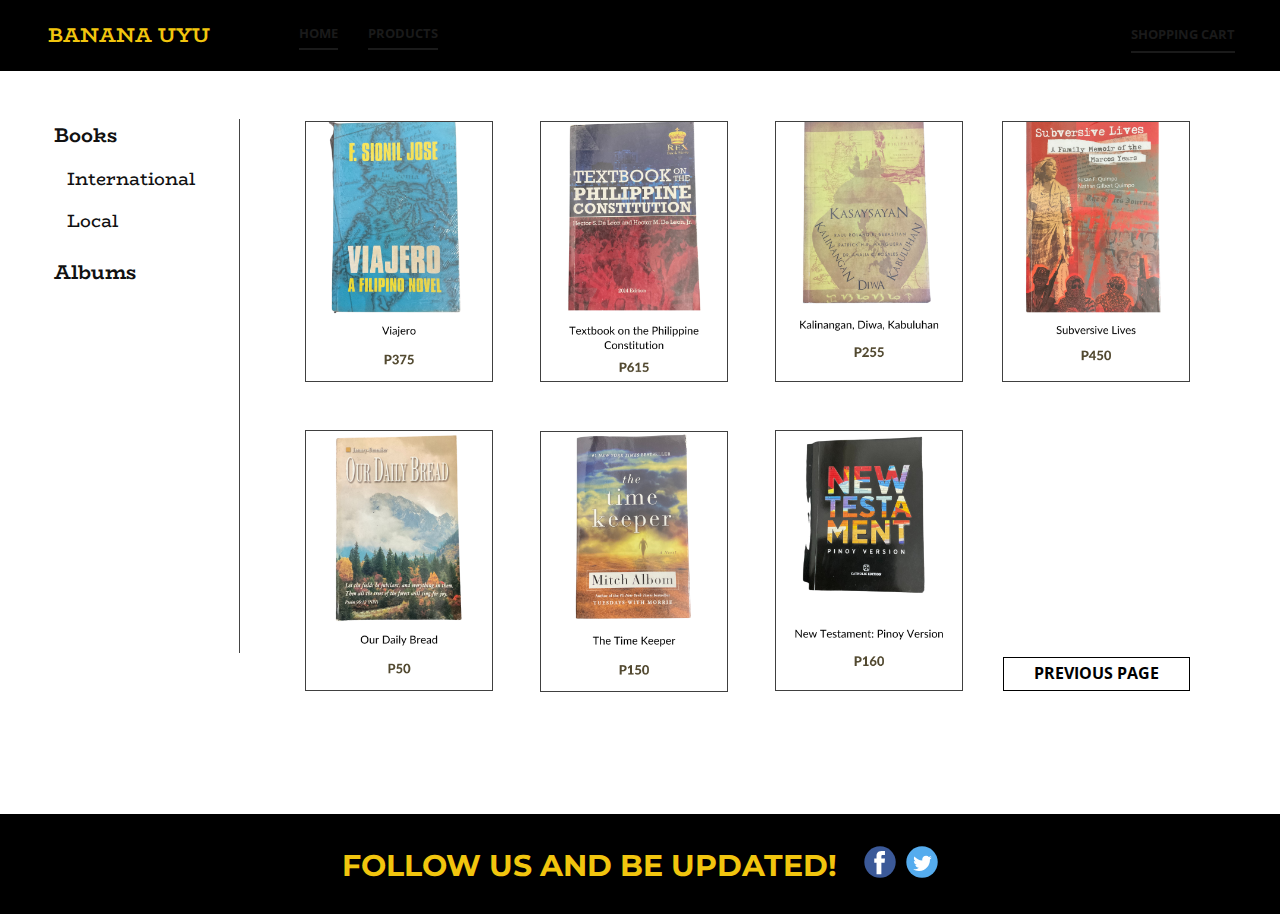
<file: Products-2.html>
<html style="font-size: 16px;">
  <head>
    <meta name="viewport" content="width=device-width, initial-scale=1.0">
    <meta charset="utf-8">
    <meta name="keywords" content="Follow us and be updated!">
    <meta name="description" content="">
    <title>Products 2</title>
    <link rel="stylesheet" href="banana.css" media="screen">
<link rel="stylesheet" href="Products-2.css" media="screen">
    <script class="u-script" type="text/javascript" src="uyu.js" defer=""></script>
    <script class="u-script" type="text/javascript" src="banana.js" defer=""></script>
    <link id="u-theme-google-font" rel="stylesheet" href="https://fonts.googleapis.com/css?family=Roboto:100,100i,300,300i,400,400i,500,500i,700,700i,900,900i|Open+Sans:300,300i,400,400i,500,500i,600,600i,700,700i,800,800i">
    <link id="u-page-google-font" rel="stylesheet" href="https://fonts.googleapis.com/css?family=Montserrat:100,100i,200,200i,300,300i,400,400i,500,500i,600,600i,700,700i,800,800i,900,900i|BioRhyme:200,300,400,700,800">
 
    <script type="application/ld+json">{
		"@context": "http://schema.org",
		"@type": "Organization",
		"name": "",
		"sameAs": [
				"https://twitter.com/bananauyuph"
		]
}</script>
    <meta name="theme-color" content="#478ac9">
    <meta name="twitter:site" content="@">
    <meta name="twitter:card" content="summary_large_image">
    <meta name="twitter:title" content="Products 2">
    <meta name="twitter:description" content="">
    <meta property="og:title" content="Products 2">
    <meta property="og:type" content="website">
  </head>
  <body class="u-body u-xl-mode"><header class="u-black u-clearfix u-header u-header" id="sec-e6f8"><div class="u-clearfix u-sheet u-valign-middle u-sheet-1">
        <nav class="u-menu u-menu-dropdown u-offcanvas u-menu-1">
          <div class="menu-collapse" style="font-size: 0.8125rem; letter-spacing: 0px; font-weight: 700; text-transform: uppercase;">
            <a class="u-button-style u-custom-active-border-color u-custom-border u-custom-border-color u-custom-borders u-custom-hover-border-color u-custom-left-right-menu-spacing u-custom-padding-bottom u-custom-text-active-color u-custom-text-color u-custom-text-hover-color u-custom-top-bottom-menu-spacing u-nav-link u-text-active-palette-1-base u-text-hover-palette-2-base" href="#">
</g></svg>
            </a>
          </div>
          <div class="u-custom-menu u-nav-container">
            <ul class="u-nav u-spacing-30 u-unstyled u-nav-1"><li class="u-nav-item"><a class="u-border-2 u-border-active-palette-3-base u-border-grey-90 u-border-hover-palette-1-base u-border-no-left u-border-no-right u-border-no-top u-button-style u-nav-link u-text-active-palette-3-light-1 u-text-grey-90 u-text-hover-palette-3-light-2" href="Home.html" style="padding: 8px 0px;">Home</a>
</li><li class="u-nav-item"><a class="u-border-2 u-border-active-palette-3-base u-border-grey-90 u-border-hover-palette-1-base u-border-no-left u-border-no-right u-border-no-top u-button-style u-nav-link u-text-active-palette-3-light-1 u-text-grey-90 u-text-hover-palette-3-light-2" href="Products.html" style="padding: 8px 0px;">Products</a>
</li></ul>
          </div>
          <div class="u-custom-menu u-nav-container-collapse">
            <div class="u-black u-container-style u-inner-container-layout u-opacity u-opacity-95 u-sidenav">
              <div class="u-inner-container-layout u-sidenav-overflow">
                <div class="u-menu-close"></div>
                <ul class="u-align-center u-nav u-popupmenu-items u-unstyled u-nav-2"><li class="u-nav-item"><a class="u-button-style u-nav-link" href="Home.html">Home</a>
</li><li class="u-nav-item"><a class="u-button-style u-nav-link" href="Products.html">Products</a>
</li></ul>
              </div>
            </div>
            <div class="u-black u-menu-overlay u-opacity u-opacity-70"></div>
          </div>
        </nav>
        <p class="u-custom-font u-text u-text-palette-3-base u-text-1">BANANA UYU</p>
        <nav class="u-menu u-menu-dropdown u-offcanvas u-menu-2">
          <div class="menu-collapse" style="font-size: 0.8125rem; letter-spacing: 0px; font-weight: 700; text-transform: uppercase;">
            <a class="u-button-style u-custom-active-border-color u-custom-border u-custom-border-color u-custom-borders u-custom-hover-border-color u-custom-left-right-menu-spacing u-custom-padding-bottom u-custom-text-active-color u-custom-text-color u-custom-text-hover-color u-custom-top-bottom-menu-spacing u-nav-link u-text-active-palette-1-base u-text-hover-palette-2-base" href="#">
</g></svg>
            </a>
          </div>
          <div class="u-custom-menu u-nav-container">
            <ul class="u-nav u-spacing-30 u-unstyled u-nav-3"><li class="u-nav-item"><a class="u-border-2 u-border-active-palette-3-base u-border-grey-90 u-border-hover-palette-1-base u-border-no-left u-border-no-right u-border-no-top u-button-style u-nav-link u-text-active-palette-3-light-1 u-text-grey-90 u-text-hover-palette-3-light-2" href="Shopping-Cart.html" style="padding: 10px 0px;">Shopping Cart</a>
</li></ul>
          </div>
          <div class="u-custom-menu u-nav-container-collapse">
            <div class="u-black u-container-style u-inner-container-layout u-opacity u-opacity-95 u-sidenav">
              <div class="u-inner-container-layout u-sidenav-overflow">
                <div class="u-menu-close"></div>
                <ul class="u-align-center u-nav u-popupmenu-items u-unstyled u-nav-4"><li class="u-nav-item"><a class="u-button-style u-nav-link" href="Shopping-Cart.html">Shopping Cart</a>
</li></ul>
              </div>
            </div>
            <div class="u-black u-menu-overlay u-opacity u-opacity-70"></div>
          </div>
        </nav>
      </div></header>
    <section class="u-align-center u-clearfix u-section-1" id="sec-3310">
      <div class="u-align-left u-clearfix u-sheet u-sheet-1">
        <div class="u-border-1 u-border-grey-dark-1 u-line u-line-vertical u-line-1"></div>
        <p class="u-custom-font u-text u-text-1">
          <a class="u-active-none u-border-none u-btn u-button-link u-button-style u-hover-none u-none u-text-body-color u-btn-1" href="Products.html" data-page-id="140915872">Books </a>
        </p>
        <p class="u-custom-font u-text u-text-black u-text-2">
          <a class="u-active-none u-border-none u-btn u-button-link u-button-style u-hover-none u-none u-text-body-color u-btn-2" href="International.html" data-page-id="2782828443">International</a>
        </p>
        <p class="u-custom-font u-text u-text-black u-text-3">
          <a class="u-active-none u-border-none u-btn u-button-link u-button-style u-hover-none u-none u-text-body-color u-btn-3" href="Local.html" data-page-id="85427399">Local</a>
        </p>
        <p class="u-custom-font u-text u-text-black u-text-4">
          <a class="u-active-none u-border-none u-btn u-button-link u-button-style u-hover-none u-none u-text-body-color u-btn-4" href="Albums.html" data-page-id="1212815188">Albums</a>
        </p>
        <img class="u-border-1 u-border-grey-75 u-image u-image-default u-image-1" src="images/25.png" alt="" data-image-width="626" data-image-height="957">
        <img class="u-border-1 u-border-grey-75 u-image u-image-default u-image-2" src="images/28.png" alt="" data-image-width="626" data-image-height="957">
        <img class="u-border-1 u-border-grey-75 u-image u-image-default u-image-3" src="images/17.png" alt="" data-image-width="626" data-image-height="957">
        <img class="u-border-1 u-border-grey-75 u-image u-image-default u-image-4" src="images/18.png" alt="" data-image-width="626" data-image-height="957">
        <img class="u-border-1 u-border-grey-75 u-image u-image-default u-image-5" src="images/27.png" alt="" data-image-width="626" data-image-height="957">
        <img class="u-border-1 u-border-grey-75 u-image u-image-default u-image-6" src="images/32.png" alt="" data-image-width="626" data-image-height="957">
        <img class="u-border-1 u-border-grey-75 u-image u-image-default u-image-7" src="images/15.png" alt="" data-image-width="626" data-image-height="957">
        <a href="Products.html" data-page-id="140915872" class="u-border-1 u-border-black u-btn u-button-style u-hover-black u-none u-text-hover-white u-btn-5">Previous Page</a>
      </div>
    </section>
    
    
    <footer class="u-black u-clearfix u-footer" id="sec-2688"><div class="u-clearfix u-sheet u-sheet-1">
        <div class="u-social-icons u-spacing-10 u-social-icons-1">
          <a class="u-social-url" title="facebook" target="_blank" href="https://www.facebook.com/bananauyuph"><span class="u-icon u-social-facebook u-social-icon u-icon-1"><svg class="u-svg-link" preserveAspectRatio="xMidYMin slice" viewBox="0 0 112 112" style=""><use xmlns:xlink="http://www.w3.org/1999/xlink" xlink:href="#svg-d3ec"></use></svg><svg class="u-svg-content" viewBox="0 0 112 112" x="0" y="0" id="svg-d3ec"><circle fill="currentColor" cx="56.1" cy="56.1" r="55"></circle><path fill="#FFFFFF" d="M73.5,31.6h-9.1c-1.4,0-3.6,0.8-3.6,3.9v8.5h12.6L72,58.3H60.8v40.8H43.9V58.3h-8V43.9h8v-9.2
            c0-6.7,3.1-17,17-17h12.5v13.9H73.5z"></path></svg></span>
          </a>
          <a class="u-social-url" title="twitter" target="_blank" href="https://twitter.com/bananauyuph"><span class="u-icon u-social-icon u-social-twitter u-icon-2"><svg class="u-svg-link" preserveAspectRatio="xMidYMin slice" viewBox="0 0 112 112" style=""><use xmlns:xlink="http://www.w3.org/1999/xlink" xlink:href="#svg-0ee8"></use></svg><svg class="u-svg-content" viewBox="0 0 112 112" x="0" y="0" id="svg-0ee8"><circle fill="currentColor" class="st0" cx="56.1" cy="56.1" r="55"></circle><path fill="#FFFFFF" d="M83.8,47.3c0,0.6,0,1.2,0,1.7c0,17.7-13.5,38.2-38.2,38.2C38,87.2,31,85,25,81.2c1,0.1,2.1,0.2,3.2,0.2
            c6.3,0,12.1-2.1,16.7-5.7c-5.9-0.1-10.8-4-12.5-9.3c0.8,0.2,1.7,0.2,2.5,0.2c1.2,0,2.4-0.2,3.5-0.5c-6.1-1.2-10.8-6.7-10.8-13.1
            c0-0.1,0-0.1,0-0.2c1.8,1,3.9,1.6,6.1,1.7c-3.6-2.4-6-6.5-6-11.2c0-2.5,0.7-4.8,1.8-6.7c6.6,8.1,16.5,13.5,27.6,14
            c-0.2-1-0.3-2-0.3-3.1c0-7.4,6-13.4,13.4-13.4c3.9,0,7.3,1.6,9.8,4.2c3.1-0.6,5.9-1.7,8.5-3.3c-1,3.1-3.1,5.8-5.9,7.4
            c2.7-0.3,5.3-1,7.7-2.1C88.7,43,86.4,45.4,83.8,47.3z"></path></svg></span>
          </a>
        </div>
        <h2 class="u-custom-font u-font-montserrat u-text u-text-default u-text-palette-3-base u-text-1">Follow us and be updated!</h2>
      </div></footer>

  </body>
</html>
</file>
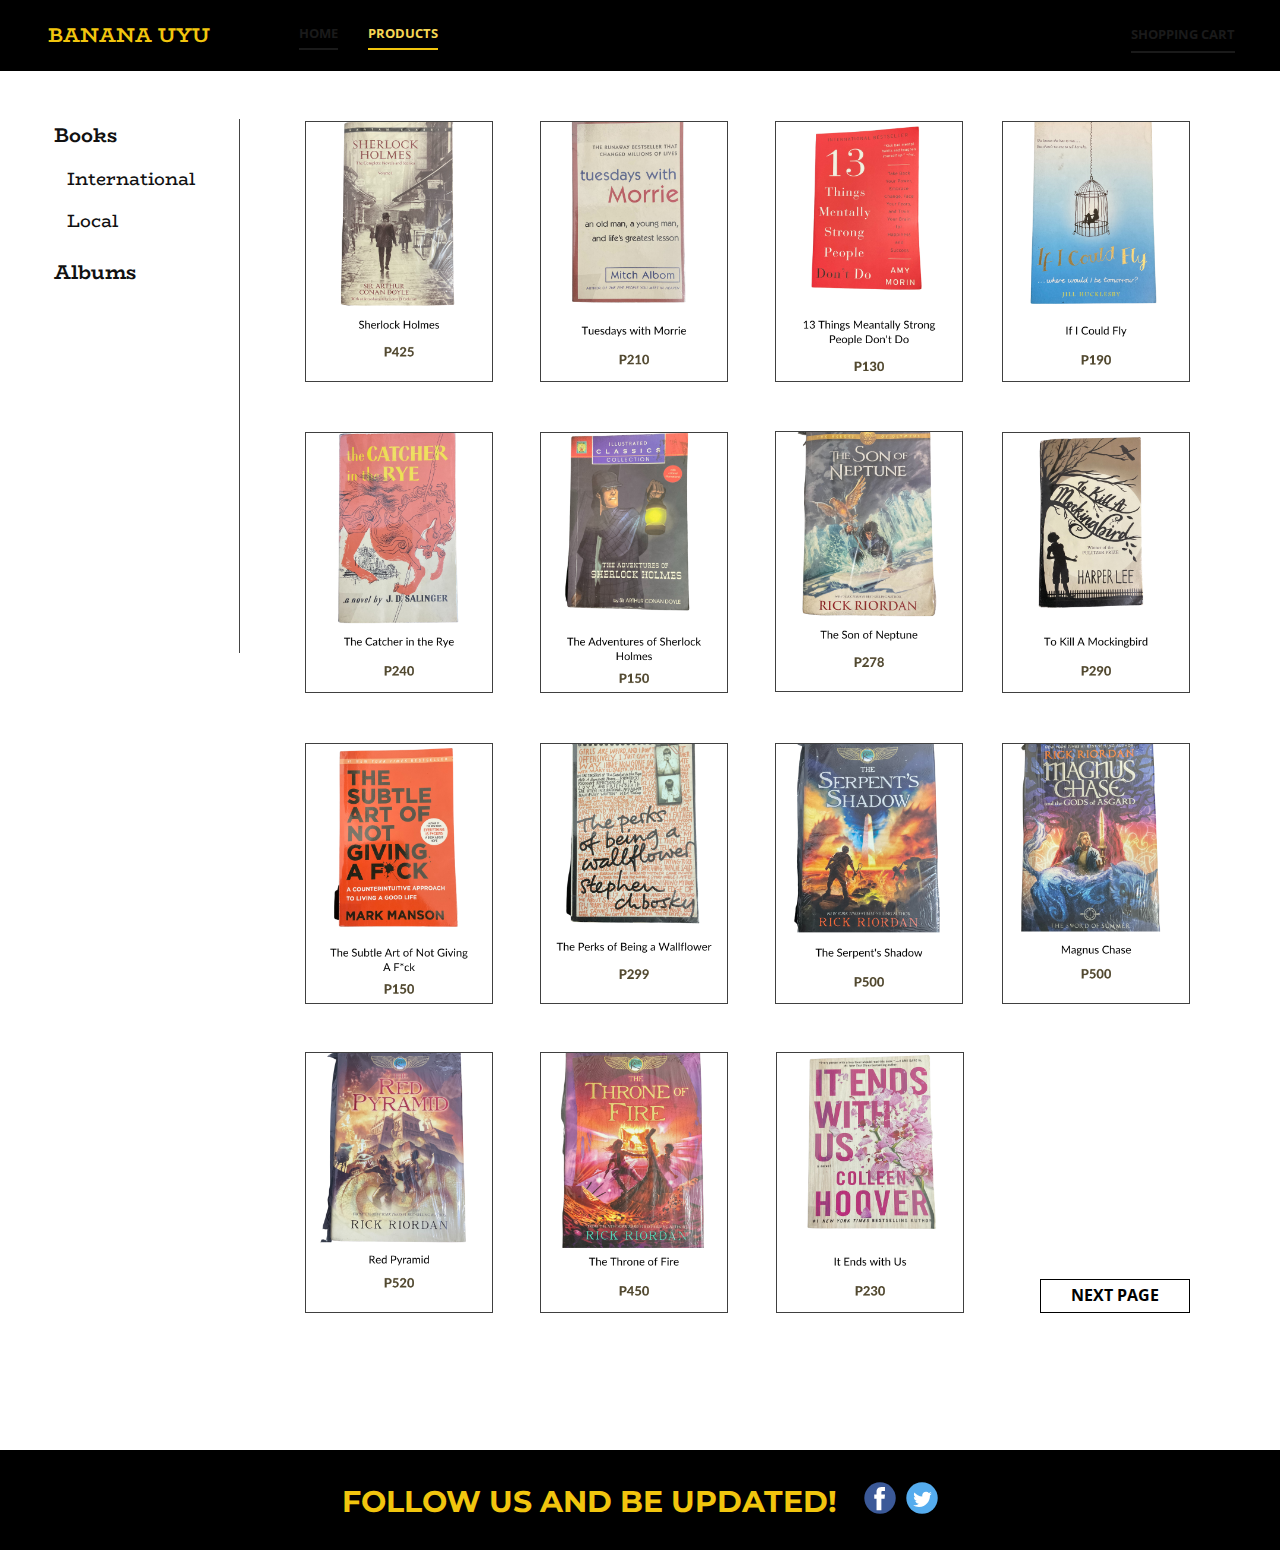
<file: Products.html>
<html style="font-size: 16px;">
  <head>
    <meta name="viewport" content="width=device-width, initial-scale=1.0">
    <meta charset="utf-8">
    <meta name="keywords" content="Follow us and be updated!">
    <meta name="description" content="">
    <title>Products</title>
    <link rel="stylesheet" href="banana.css" media="screen">
<link rel="stylesheet" href="Products.css" media="screen">
    <script class="u-script" type="text/javascript" src="uyu.js" defer=""></script>
    <script class="u-script" type="text/javascript" src="banana.js" defer=""></script>
    <link id="u-theme-google-font" rel="stylesheet" href="https://fonts.googleapis.com/css?family=Roboto:100,100i,300,300i,400,400i,500,500i,700,700i,900,900i|Open+Sans:300,300i,400,400i,500,500i,600,600i,700,700i,800,800i">
    <link id="u-page-google-font" rel="stylesheet" href="https://fonts.googleapis.com/css?family=Montserrat:100,100i,200,200i,300,300i,400,400i,500,500i,600,600i,700,700i,800,800i,900,900i|BioRhyme:200,300,400,700,800">

    <script type="application/ld+json">{
		"@context": "http://schema.org",
		"@type": "Organization",
		"name": "",
		"sameAs": [
				"https://twitter.com/bananauyuph"
		]
}</script>
    <meta name="theme-color" content="#478ac9">
    <meta name="twitter:site" content="@">
    <meta name="twitter:card" content="summary_large_image">
    <meta name="twitter:title" content="Products">
    <meta name="twitter:description" content="">
    <meta property="og:title" content="Products">
    <meta property="og:type" content="website">
  </head>
  <body class="u-body u-xl-mode"><header class="u-black u-clearfix u-header u-header" id="sec-e6f8"><div class="u-clearfix u-sheet u-valign-middle u-sheet-1">
        <nav class="u-menu u-menu-dropdown u-offcanvas u-menu-1">
          <div class="menu-collapse" style="font-size: 0.8125rem; letter-spacing: 0px; font-weight: 700; text-transform: uppercase;">
            <a class="u-button-style u-custom-active-border-color u-custom-border u-custom-border-color u-custom-borders u-custom-hover-border-color u-custom-left-right-menu-spacing u-custom-padding-bottom u-custom-text-active-color u-custom-text-color u-custom-text-hover-color u-custom-top-bottom-menu-spacing u-nav-link u-text-active-palette-1-base u-text-hover-palette-2-base" href="#">
</g></svg>
            </a>
          </div>
          <div class="u-custom-menu u-nav-container">
            <ul class="u-nav u-spacing-30 u-unstyled u-nav-1"><li class="u-nav-item"><a class="u-border-2 u-border-active-palette-3-base u-border-grey-90 u-border-hover-palette-1-base u-border-no-left u-border-no-right u-border-no-top u-button-style u-nav-link u-text-active-palette-3-light-1 u-text-grey-90 u-text-hover-palette-3-light-2" href="Home.html" style="padding: 8px 0px;">Home</a>
</li><li class="u-nav-item"><a class="u-border-2 u-border-active-palette-3-base u-border-grey-90 u-border-hover-palette-1-base u-border-no-left u-border-no-right u-border-no-top u-button-style u-nav-link u-text-active-palette-3-light-1 u-text-grey-90 u-text-hover-palette-3-light-2" href="Products.html" style="padding: 8px 0px;">Products</a>
</li></ul>
          </div>
          <div class="u-custom-menu u-nav-container-collapse">
            <div class="u-black u-container-style u-inner-container-layout u-opacity u-opacity-95 u-sidenav">
              <div class="u-inner-container-layout u-sidenav-overflow">
                <div class="u-menu-close"></div>
                <ul class="u-align-center u-nav u-popupmenu-items u-unstyled u-nav-2"><li class="u-nav-item"><a class="u-button-style u-nav-link" href="Home.html">Home</a>
</li><li class="u-nav-item"><a class="u-button-style u-nav-link" href="Products.html">Products</a>
</li></ul>
              </div>
            </div>
            <div class="u-black u-menu-overlay u-opacity u-opacity-70"></div>
          </div>
        </nav>
        <p class="u-custom-font u-text u-text-palette-3-base u-text-1">BANANA UYU</p>
        <nav class="u-menu u-menu-dropdown u-offcanvas u-menu-2">
          <div class="menu-collapse" style="font-size: 0.8125rem; letter-spacing: 0px; font-weight: 700; text-transform: uppercase;">
            <a class="u-button-style u-custom-active-border-color u-custom-border u-custom-border-color u-custom-borders u-custom-hover-border-color u-custom-left-right-menu-spacing u-custom-padding-bottom u-custom-text-active-color u-custom-text-color u-custom-text-hover-color u-custom-top-bottom-menu-spacing u-nav-link u-text-active-palette-1-base u-text-hover-palette-2-base" href="#">
</g></svg>
            </a>
          </div>
          <div class="u-custom-menu u-nav-container">
            <ul class="u-nav u-spacing-30 u-unstyled u-nav-3"><li class="u-nav-item"><a class="u-border-2 u-border-active-palette-3-base u-border-grey-90 u-border-hover-palette-1-base u-border-no-left u-border-no-right u-border-no-top u-button-style u-nav-link u-text-active-palette-3-light-1 u-text-grey-90 u-text-hover-palette-3-light-2" href="Shopping-Cart.html" style="padding: 10px 0px;">Shopping Cart</a>
</li></ul>
          </div>
          <div class="u-custom-menu u-nav-container-collapse">
            <div class="u-black u-container-style u-inner-container-layout u-opacity u-opacity-95 u-sidenav">
              <div class="u-inner-container-layout u-sidenav-overflow">
                <div class="u-menu-close"></div>
                <ul class="u-align-center u-nav u-popupmenu-items u-unstyled u-nav-4"><li class="u-nav-item"><a class="u-button-style u-nav-link" href="Shopping-Cart.html">Shopping Cart</a>
</li></ul>
              </div>
            </div>
            <div class="u-black u-menu-overlay u-opacity u-opacity-70"></div>
          </div>
        </nav>
      </div></header>
    <section class="u-align-center u-clearfix u-section-1" id="sec-3310">
      <div class="u-align-left u-clearfix u-sheet u-sheet-1">
        <div class="u-border-1 u-border-grey-dark-1 u-line u-line-vertical u-line-1"></div>
        <p class="u-custom-font u-text u-text-1">
          <a class="u-active-none u-border-none u-btn u-button-link u-button-style u-hover-none u-none u-text-body-color u-btn-1" href="Products.html" data-page-id="140915872">Books </a>
        </p>
        <p class="u-custom-font u-text u-text-black u-text-2">
          <a class="u-active-none u-border-none u-btn u-button-link u-button-style u-hover-none u-none u-text-body-color u-btn-2" href="International.html" data-page-id="2782828443">International</a>
        </p>
        <p class="u-custom-font u-text u-text-black u-text-3">
          <a class="u-active-none u-border-none u-btn u-button-link u-button-style u-hover-none u-none u-text-body-color u-btn-3" href="Local.html" data-page-id="85427399">Local</a>
        </p>
        <p class="u-custom-font u-text u-text-black u-text-4">
          <a class="u-active-none u-border-none u-btn u-button-link u-button-style u-hover-none u-none u-text-body-color u-btn-4" href="Albums.html" data-page-id="1212815188">Albums</a>
        </p>
        <img class="u-border-1 u-border-grey-75 u-image u-image-default u-image-1" src="images/21.png" alt="" data-image-width="626" data-image-height="957">
        <img class="u-border-1 u-border-grey-75 u-image u-image-default u-image-2" src="images/26.png" alt="" data-image-width="626" data-image-height="957">
        <img class="u-border-1 u-border-grey-75 u-image u-image-default u-image-3" src="images/20.png" alt="" data-image-width="626" data-image-height="957">
        <img class="u-border-1 u-border-grey-75 u-image u-image-default u-image-4" src="images/33.png" alt="" data-image-width="626" data-image-height="957">
        <img class="u-border-1 u-border-grey-75 u-image u-image-default u-image-5" src="images/31.png" alt="" data-image-width="626" data-image-height="957">
        <img class="u-border-1 u-border-grey-75 u-image u-image-default u-image-6" src="images/30.png" alt="" data-image-width="626" data-image-height="957">
        <img class="u-border-1 u-border-grey-75 u-image u-image-default u-image-7" src="images/16.png" alt="" data-image-width="626" data-image-height="957">
        <img class="u-border-1 u-border-grey-75 u-image u-image-default u-image-8" src="images/36.png" alt="" data-image-width="626" data-image-height="957">
        <img class="u-border-1 u-border-grey-75 u-image u-image-default u-image-9" src="images/24.png" alt="" data-image-width="626" data-image-height="957">
        <img class="u-border-1 u-border-grey-75 u-image u-image-default u-image-10" src="images/19.png" alt="" data-image-width="626" data-image-height="957">
        <img class="u-border-1 u-border-grey-75 u-image u-image-default u-image-11" src="images/34.png" alt="" data-image-width="626" data-image-height="957">
        <img class="u-border-1 u-border-grey-75 u-image u-image-default u-image-12" src="images/23.png" alt="" data-image-width="626" data-image-height="957">
        <img class="u-border-1 u-border-grey-75 u-image u-image-default u-image-13" src="images/22.png" alt="" data-image-width="626" data-image-height="957">
        <img class="u-border-1 u-border-grey-75 u-image u-image-default u-image-14" src="images/29.png" alt="" data-image-width="626" data-image-height="957">
        <img class="u-border-1 u-border-grey-75 u-image u-image-default u-image-15" src="images/35.png" alt="" data-image-width="626" data-image-height="957">
        <a href="Products-2.html" data-page-id="722116252" class="u-border-1 u-border-black u-btn u-button-style u-hover-black u-none u-text-hover-white u-btn-5">Next Page</a>
      </div>
    </section>
    
    
    <footer class="u-black u-clearfix u-footer" id="sec-2688"><div class="u-clearfix u-sheet u-sheet-1">
        <div class="u-social-icons u-spacing-10 u-social-icons-1">
          <a class="u-social-url" title="facebook" target="_blank" href="https://www.facebook.com/bananauyuph"><span class="u-icon u-social-facebook u-social-icon u-icon-1"><svg class="u-svg-link" preserveAspectRatio="xMidYMin slice" viewBox="0 0 112 112" style=""><use xmlns:xlink="http://www.w3.org/1999/xlink" xlink:href="#svg-d3ec"></use></svg><svg class="u-svg-content" viewBox="0 0 112 112" x="0" y="0" id="svg-d3ec"><circle fill="currentColor" cx="56.1" cy="56.1" r="55"></circle><path fill="#FFFFFF" d="M73.5,31.6h-9.1c-1.4,0-3.6,0.8-3.6,3.9v8.5h12.6L72,58.3H60.8v40.8H43.9V58.3h-8V43.9h8v-9.2
            c0-6.7,3.1-17,17-17h12.5v13.9H73.5z"></path></svg></span>
          </a>
          <a class="u-social-url" title="twitter" target="_blank" href="https://twitter.com/bananauyuph"><span class="u-icon u-social-icon u-social-twitter u-icon-2"><svg class="u-svg-link" preserveAspectRatio="xMidYMin slice" viewBox="0 0 112 112" style=""><use xmlns:xlink="http://www.w3.org/1999/xlink" xlink:href="#svg-0ee8"></use></svg><svg class="u-svg-content" viewBox="0 0 112 112" x="0" y="0" id="svg-0ee8"><circle fill="currentColor" class="st0" cx="56.1" cy="56.1" r="55"></circle><path fill="#FFFFFF" d="M83.8,47.3c0,0.6,0,1.2,0,1.7c0,17.7-13.5,38.2-38.2,38.2C38,87.2,31,85,25,81.2c1,0.1,2.1,0.2,3.2,0.2
            c6.3,0,12.1-2.1,16.7-5.7c-5.9-0.1-10.8-4-12.5-9.3c0.8,0.2,1.7,0.2,2.5,0.2c1.2,0,2.4-0.2,3.5-0.5c-6.1-1.2-10.8-6.7-10.8-13.1
            c0-0.1,0-0.1,0-0.2c1.8,1,3.9,1.6,6.1,1.7c-3.6-2.4-6-6.5-6-11.2c0-2.5,0.7-4.8,1.8-6.7c6.6,8.1,16.5,13.5,27.6,14
            c-0.2-1-0.3-2-0.3-3.1c0-7.4,6-13.4,13.4-13.4c3.9,0,7.3,1.6,9.8,4.2c3.1-0.6,5.9-1.7,8.5-3.3c-1,3.1-3.1,5.8-5.9,7.4
            c2.7-0.3,5.3-1,7.7-2.1C88.7,43,86.4,45.4,83.8,47.3z"></path></svg></span>
          </a>
        </div>
        <h2 class="u-custom-font u-font-montserrat u-text u-text-default u-text-palette-3-base u-text-1">Follow us and be updated!</h2>
      </div></footer>

  </body>
</html>
</file>
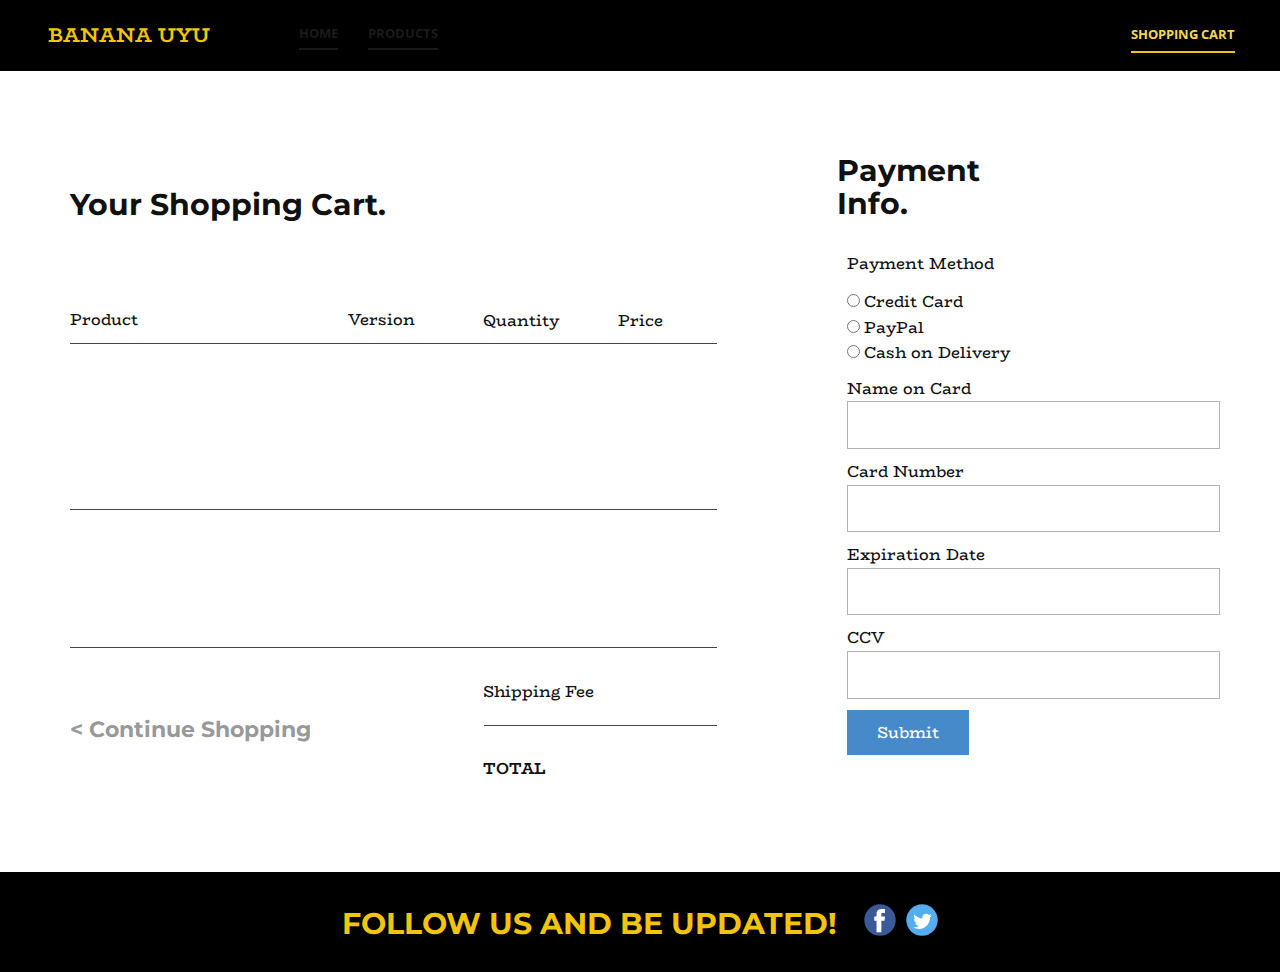
<file: Shopping-Cart.html>
<!DOCTYPE html>
<html style="font-size: 16px;">
  <head>
    <meta name="viewport" content="width=device-width, initial-scale=1.0">
    <meta charset="utf-8">
    <meta name="keywords" content="Your Shopping Cart., Follow us and be updated!">
    <meta name="description" content="">
    <title>Shopping Cart</title>
    <link rel="stylesheet" href="banana.css" media="screen">
<link rel="stylesheet" href="Shopping-Cart.css" media="screen">
    <script class="u-script" type="text/javascript" src="uyu.js" defer=""></script>
    <script class="u-script" type="text/javascript" src="banana.js" defer=""></script>
    <link id="u-theme-google-font" rel="stylesheet" href="https://fonts.googleapis.com/css?family=Roboto:100,100i,300,300i,400,400i,500,500i,700,700i,900,900i|Open+Sans:300,300i,400,400i,500,500i,600,600i,700,700i,800,800i">
    <link id="u-page-google-font" rel="stylesheet" href="https://fonts.googleapis.com/css?family=Montserrat:100,100i,200,200i,300,300i,400,400i,500,500i,600,600i,700,700i,800,800i,900,900i|BioRhyme:200,300,400,700,800">
   
    <script type="application/ld+json">{
		"@context": "http://schema.org",
		"@type": "Organization",
		"name": "",
		"sameAs": [
				"https://twitter.com/bananauyuph"
		]
}</script>
    <meta name="theme-color" content="#478ac9">
    <meta name="twitter:site" content="@">
    <meta name="twitter:card" content="summary_large_image">
    <meta name="twitter:title" content="Shopping Cart">
    <meta name="twitter:description" content="">
    <meta property="og:title" content="Shopping Cart">
    <meta property="og:type" content="website">
  </head>
  <body class="u-body u-xl-mode"><header class="u-black u-clearfix u-header u-header" id="sec-e6f8"><div class="u-clearfix u-sheet u-valign-middle u-sheet-1">
        <nav class="u-menu u-menu-dropdown u-offcanvas u-menu-1">
          <div class="menu-collapse" style="font-size: 0.8125rem; letter-spacing: 0px; font-weight: 700; text-transform: uppercase;">
            <a class="u-button-style u-custom-active-border-color u-custom-border u-custom-border-color u-custom-borders u-custom-hover-border-color u-custom-left-right-menu-spacing u-custom-padding-bottom u-custom-text-active-color u-custom-text-color u-custom-text-hover-color u-custom-top-bottom-menu-spacing u-nav-link u-text-active-palette-1-base u-text-hover-palette-2-base" href="#">
</g></svg>
            </a>
          </div>
          <div class="u-custom-menu u-nav-container">
            <ul class="u-nav u-spacing-30 u-unstyled u-nav-1"><li class="u-nav-item"><a class="u-border-2 u-border-active-palette-3-base u-border-grey-90 u-border-hover-palette-1-base u-border-no-left u-border-no-right u-border-no-top u-button-style u-nav-link u-text-active-palette-3-light-1 u-text-grey-90 u-text-hover-palette-3-light-2" href="Home.html" style="padding: 8px 0px;">Home</a>
</li><li class="u-nav-item"><a class="u-border-2 u-border-active-palette-3-base u-border-grey-90 u-border-hover-palette-1-base u-border-no-left u-border-no-right u-border-no-top u-button-style u-nav-link u-text-active-palette-3-light-1 u-text-grey-90 u-text-hover-palette-3-light-2" href="Products.html" style="padding: 8px 0px;">Products</a>
</li></ul>
          </div>
          <div class="u-custom-menu u-nav-container-collapse">
            <div class="u-black u-container-style u-inner-container-layout u-opacity u-opacity-95 u-sidenav">
              <div class="u-inner-container-layout u-sidenav-overflow">
                <div class="u-menu-close"></div>
                <ul class="u-align-center u-nav u-popupmenu-items u-unstyled u-nav-2"><li class="u-nav-item"><a class="u-button-style u-nav-link" href="Home.html">Home</a>
</li><li class="u-nav-item"><a class="u-button-style u-nav-link" href="Products.html">Products</a>
</li></ul>
              </div>
            </div>
            <div class="u-black u-menu-overlay u-opacity u-opacity-70"></div>
          </div>
        </nav>
        <p class="u-custom-font u-text u-text-palette-3-base u-text-1">BANANA UYU</p>
        <nav class="u-menu u-menu-dropdown u-offcanvas u-menu-2">
          <div class="menu-collapse" style="font-size: 0.8125rem; letter-spacing: 0px; font-weight: 700; text-transform: uppercase;">
            <a class="u-button-style u-custom-active-border-color u-custom-border u-custom-border-color u-custom-borders u-custom-hover-border-color u-custom-left-right-menu-spacing u-custom-padding-bottom u-custom-text-active-color u-custom-text-color u-custom-text-hover-color u-custom-top-bottom-menu-spacing u-nav-link u-text-active-palette-1-base u-text-hover-palette-2-base" href="#">
</g></svg>
            </a>
          </div>
          <div class="u-custom-menu u-nav-container">
            <ul class="u-nav u-spacing-30 u-unstyled u-nav-3"><li class="u-nav-item"><a class="u-border-2 u-border-active-palette-3-base u-border-grey-90 u-border-hover-palette-1-base u-border-no-left u-border-no-right u-border-no-top u-button-style u-nav-link u-text-active-palette-3-light-1 u-text-grey-90 u-text-hover-palette-3-light-2" href="Shopping-Cart.html" style="padding: 10px 0px;">Shopping Cart</a>
</li></ul>
          </div>
          <div class="u-custom-menu u-nav-container-collapse">
            <div class="u-black u-container-style u-inner-container-layout u-opacity u-opacity-95 u-sidenav">
              <div class="u-inner-container-layout u-sidenav-overflow">
                <div class="u-menu-close"></div>
                <ul class="u-align-center u-nav u-popupmenu-items u-unstyled u-nav-4"><li class="u-nav-item"><a class="u-button-style u-nav-link" href="Shopping-Cart.html">Shopping Cart</a>
</li></ul>
              </div>
            </div>
            <div class="u-black u-menu-overlay u-opacity u-opacity-70"></div>
          </div>
        </nav>
      </div></header>
    <section class="u-align-center u-clearfix u-section-1" id="sec-4170">
      <div class="u-clearfix u-sheet u-sheet-1">
        <h1 class="u-align-left u-custom-font u-font-montserrat u-text u-text-1">Payment Info.</h1>
        <h1 class="u-custom-font u-font-montserrat u-text u-text-default u-text-2">Your Shopping Cart.</h1>
        <p class="u-align-left u-custom-font u-text u-text-3">Payment Method</p>
        <p class="u-custom-font u-text u-text-default u-text-4">Product</p>
        <p class="u-custom-font u-text u-text-default u-text-5">Version</p>
        <p class="u-custom-font u-text u-text-default u-text-6">Quantity</p>
        <p class="u-align-left u-custom-font u-text u-text-default u-text-7">Price</p>
        <div class="u-border-1 u-border-grey-dark-1 u-line u-line-horizontal u-line-1"></div>
        <div class="u-border-1 u-border-grey-dark-1 u-line u-line-horizontal u-line-2"></div>
        <div class="u-form u-form-1">
          <form action="#" method="POST" class="u-clearfix u-form-spacing-10 u-form-vertical u-inner-form" source="custom" name="form" style="padding: 10px;">
            <div class="u-form-group u-form-radiobutton u-form-group-1">
              <div class="u-form-radio-button-wrapper">
                <input type="radio" name="radiobutton" value="Credit Card">
                <label class="u-custom-font u-label u-label-1" for="radiobutton">Credit Card</label>
                <br>
                <input type="radio" name="radiobutton" value="PayPal">
                <label class="u-custom-font u-label u-label-2" for="radiobutton">PayPal</label>
                <br>
                <input type="radio" name="radiobutton" value="Cash on Delivery">
                <label class="u-custom-font u-label u-label-3" for="radiobutton">Cash on Delivery</label>
                <br>
              </div>
            </div>
            <div class="u-form-group">
              <label for="email-0a9b" class="u-custom-font u-label u-label-4">Name on Card</label>
              <input type="text" id="email-0a9b" name="name on card" class="u-border-1 u-border-grey-30 u-input u-input-rectangle u-white u-input-1" required="required">
            </div>
            <div class="u-form-group">
              <label for="message-0a9b" class="u-custom-font u-label u-label-5">Card Number</label>
              <input rows="4" cols="50" id="message-0a9b" name="card number" class="u-border-1 u-border-grey-30 u-input u-input-rectangle u-white u-input-2" required="required" type="text">
            </div>
            <div class="u-form-group u-form-group-4">
              <label for="text-d785" class="u-custom-font u-label u-label-6">Expiration Date</label>
              <input type="text" placeholder="" id="text-d785" name="expiration date" class="u-border-1 u-border-grey-30 u-input u-input-rectangle u-white u-input-3">
            </div>
            <div class="u-form-group u-form-group-5">
              <label for="text-0275" class="u-custom-font u-label u-label-7">CCV</label>
              <input type="text" placeholder="" id="text-0275" name="ccv" class="u-border-1 u-border-grey-30 u-input u-input-rectangle u-white u-input-4">
            </div>
            <div class="u-align-left u-form-group u-form-submit">
              <a href="#" class="u-btn u-btn-submit u-button-style u-custom-font u-btn-1">Submit</a>
              <input type="submit" value="submit" class="u-form-control-hidden">
            </div>
            <div class="u-form-send-message u-form-send-success"> Thank you! Your message has been sent. </div>
            <div class="u-form-send-error u-form-send-message"> Unable to send your message. Please fix errors then try again. </div>
            <input type="hidden" value="" name="recaptchaResponse">
          </form>
        </div>
        <div class="u-border-1 u-border-grey-dark-1 u-line u-line-horizontal u-line-3"></div>
        <p class="u-custom-font u-text u-text-default u-text-8">Shipping Fee</p>
        <h1 class="u-custom-font u-font-montserrat u-text u-text-default u-text-9">
          <a class="u-active-none u-border-none u-btn u-button-link u-button-style u-hover-none u-none u-text-active-black u-text-grey-40 u-text-hover-grey-90 u-btn-2" href="Products.html" data-page-id="140915872">&lt; Continue Shopping</a>
        </h1>
        <div class="u-border-1 u-border-grey-dark-1 u-line u-line-horizontal u-line-4"></div>
        <p class="u-custom-font u-text u-text-default u-text-10">TO<span style="font-weight: 700;"></span>TAL
        </p>
      </div>
    </section>
    
    
    <footer class="u-black u-clearfix u-footer" id="sec-2688"><div class="u-clearfix u-sheet u-sheet-1">
        <div class="u-social-icons u-spacing-10 u-social-icons-1">
          <a class="u-social-url" title="facebook" target="_blank" href="https://www.facebook.com/bananauyuph"><span class="u-icon u-social-facebook u-social-icon u-icon-1"><svg class="u-svg-link" preserveAspectRatio="xMidYMin slice" viewBox="0 0 112 112" style=""><use xmlns:xlink="http://www.w3.org/1999/xlink" xlink:href="#svg-d3ec"></use></svg><svg class="u-svg-content" viewBox="0 0 112 112" x="0" y="0" id="svg-d3ec"><circle fill="currentColor" cx="56.1" cy="56.1" r="55"></circle><path fill="#FFFFFF" d="M73.5,31.6h-9.1c-1.4,0-3.6,0.8-3.6,3.9v8.5h12.6L72,58.3H60.8v40.8H43.9V58.3h-8V43.9h8v-9.2
            c0-6.7,3.1-17,17-17h12.5v13.9H73.5z"></path></svg></span>
          </a>
          <a class="u-social-url" title="twitter" target="_blank" href="https://twitter.com/bananauyuph"><span class="u-icon u-social-icon u-social-twitter u-icon-2"><svg class="u-svg-link" preserveAspectRatio="xMidYMin slice" viewBox="0 0 112 112" style=""><use xmlns:xlink="http://www.w3.org/1999/xlink" xlink:href="#svg-0ee8"></use></svg><svg class="u-svg-content" viewBox="0 0 112 112" x="0" y="0" id="svg-0ee8"><circle fill="currentColor" class="st0" cx="56.1" cy="56.1" r="55"></circle><path fill="#FFFFFF" d="M83.8,47.3c0,0.6,0,1.2,0,1.7c0,17.7-13.5,38.2-38.2,38.2C38,87.2,31,85,25,81.2c1,0.1,2.1,0.2,3.2,0.2
            c6.3,0,12.1-2.1,16.7-5.7c-5.9-0.1-10.8-4-12.5-9.3c0.8,0.2,1.7,0.2,2.5,0.2c1.2,0,2.4-0.2,3.5-0.5c-6.1-1.2-10.8-6.7-10.8-13.1
            c0-0.1,0-0.1,0-0.2c1.8,1,3.9,1.6,6.1,1.7c-3.6-2.4-6-6.5-6-11.2c0-2.5,0.7-4.8,1.8-6.7c6.6,8.1,16.5,13.5,27.6,14
            c-0.2-1-0.3-2-0.3-3.1c0-7.4,6-13.4,13.4-13.4c3.9,0,7.3,1.6,9.8,4.2c3.1-0.6,5.9-1.7,8.5-3.3c-1,3.1-3.1,5.8-5.9,7.4
            c2.7-0.3,5.3-1,7.7-2.1C88.7,43,86.4,45.4,83.8,47.3z"></path></svg></span>
          </a>
        </div>
        <h2 class="u-custom-font u-font-montserrat u-text u-text-default u-text-palette-3-base u-text-1">Follow us and be updated!</h2>
      </div></footer>

  </body>
</html>
</file>
